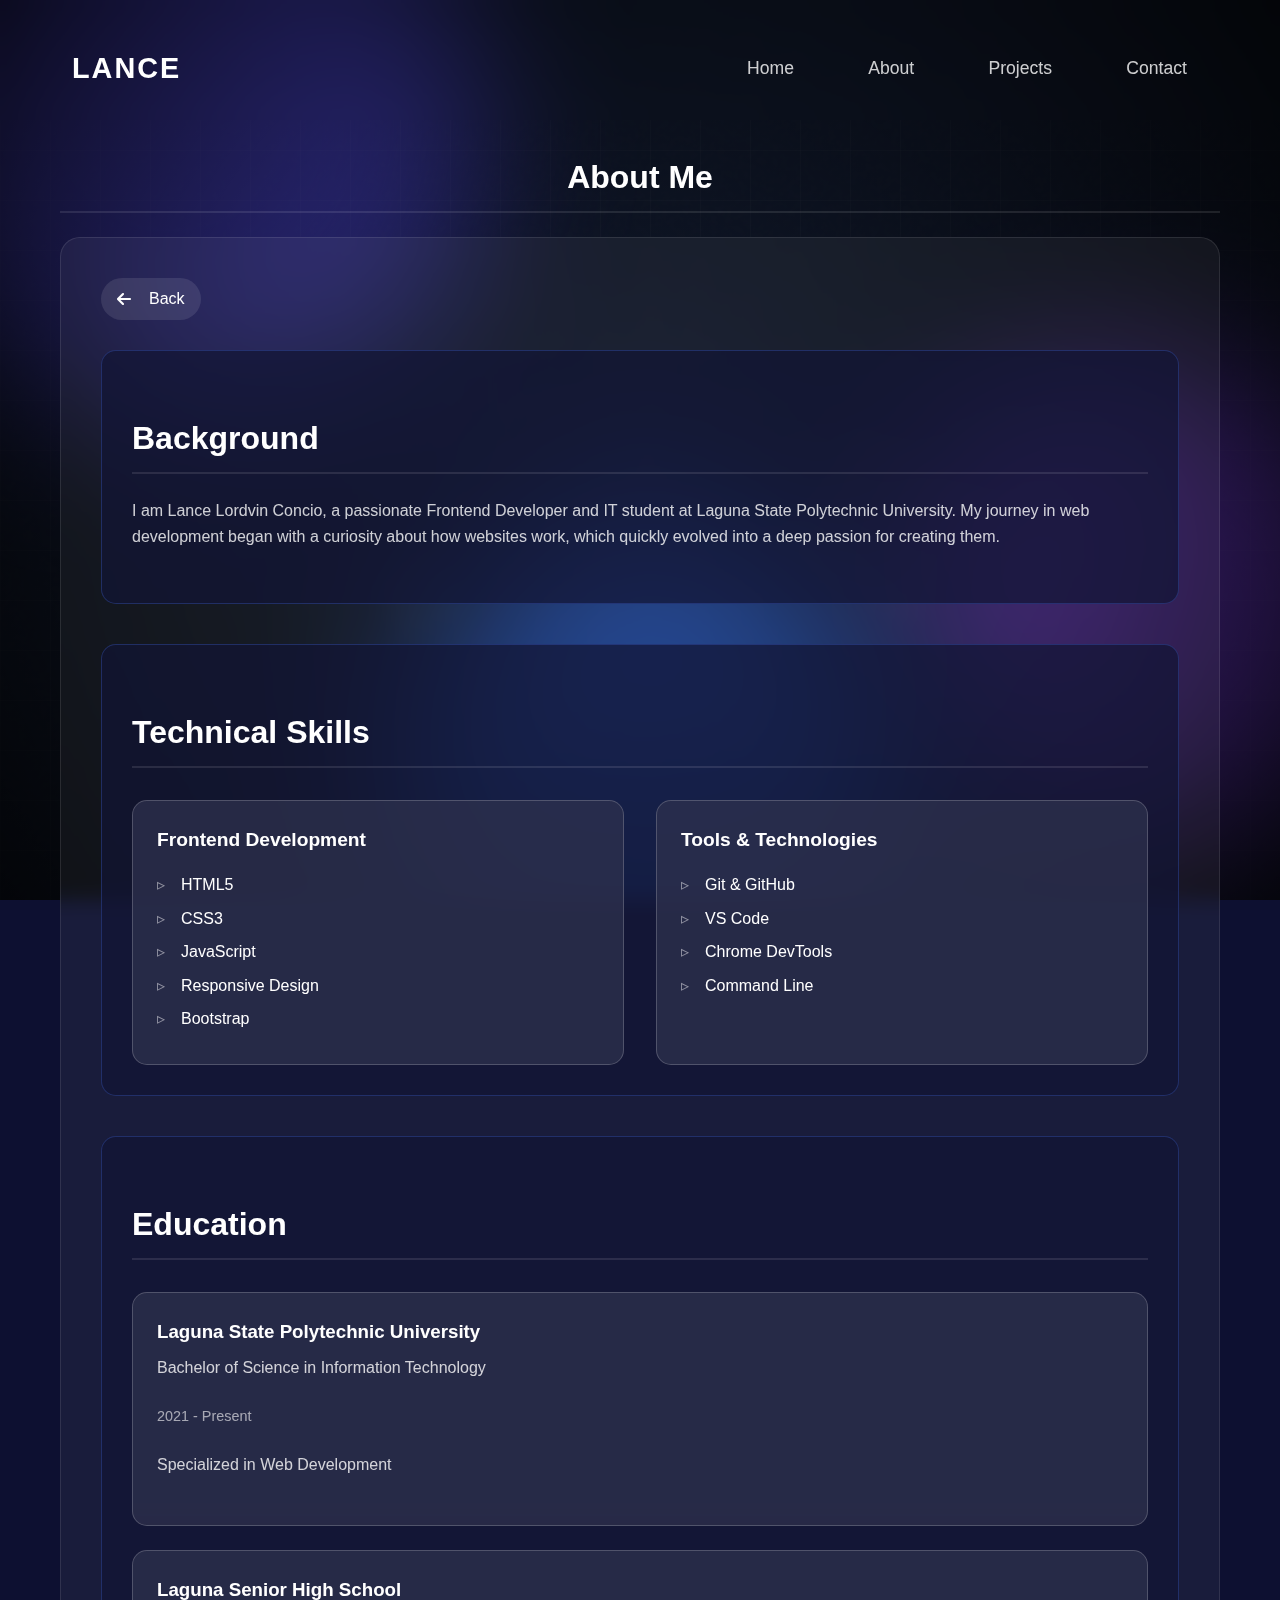
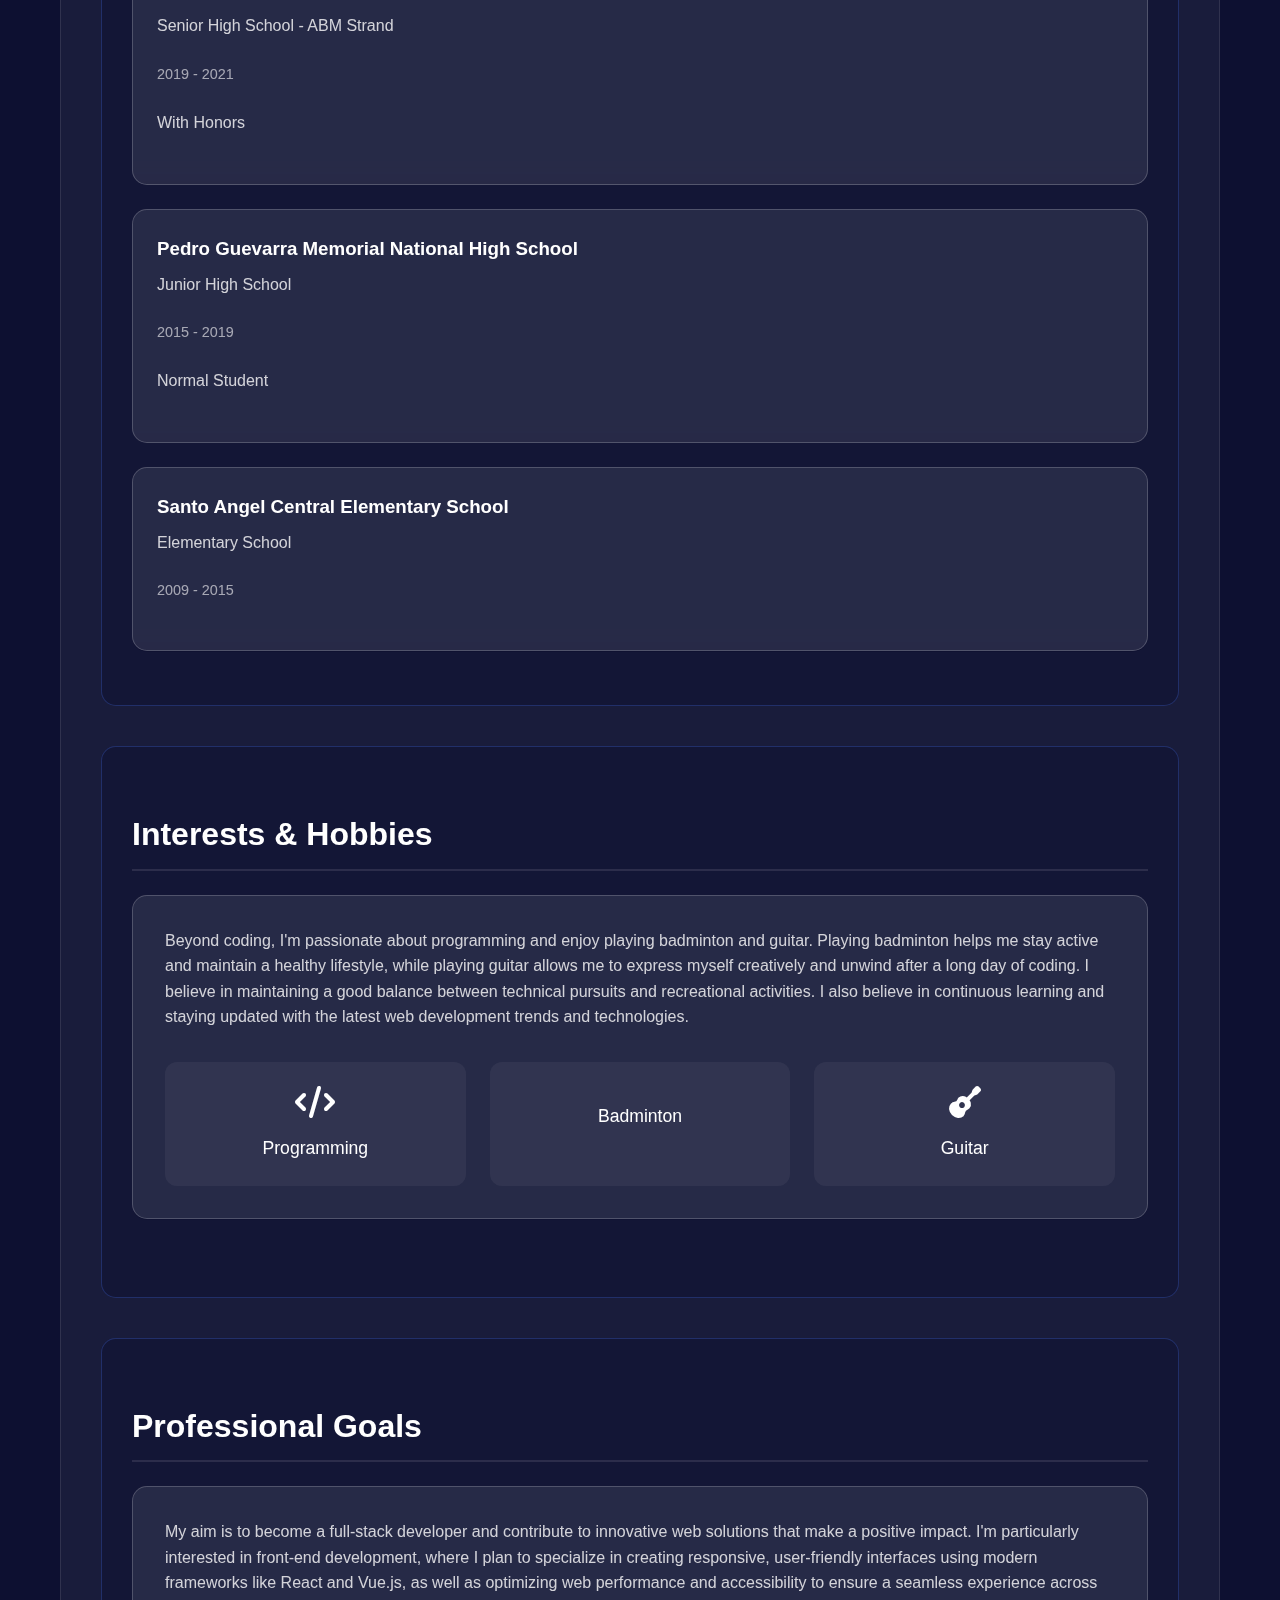
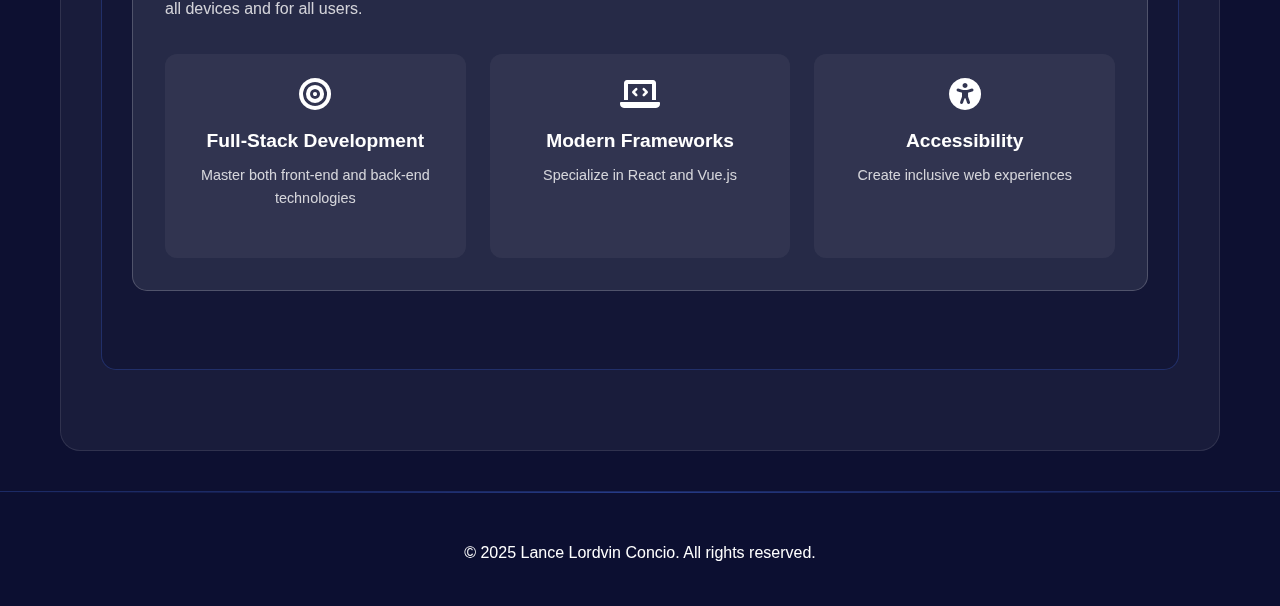
<file: about-details.html>
<!DOCTYPE html>
<html lang="en">
<head>
    <meta charset="UTF-8">
    <meta name="viewport" content="width=device-width, initial-scale=1.0">
    <title>About Me - Details</title>
    <link rel="stylesheet" href="style.css">
    <link rel="stylesheet" href="https://cdnjs.cloudflare.com/ajax/libs/font-awesome/6.0.0/css/all.min.css">
</head>
<body>
    <div class="background-animation">
        <div class="gradient-mesh">
            <div class="mesh mesh-1"></div>
            <div class="mesh mesh-2"></div>
            <div class="mesh mesh-3"></div>
        </div>
        <div class="accent"></div>
        <div class="accent"></div>
        <div class="accent"></div>
        <div class="grid-overlay"></div>
        <div class="noise"></div>
    </div>
    
    <header class="header">
        <nav>
            <div class="logo">LANCE</div>
            <ul class="nav-links">
                <li><a href="index.html">Home</a></li>
                <li><a href="index.html#about">About</a></li>
                <li><a href="index.html#projects">Projects</a></li>
                <li><a href="index.html#contact">Contact</a></li>
            </ul>
        </nav>
    </header>
    <section class="about-details">
        <h2 class="heading">About Me</h2>
        <div class="container">
            <a href="index.html#about" class="back-btn"><i class="fas fa-arrow-left"></i> Back</a>
            
            <div class="background-section">
                <h2>Background</h2>
                <p>I am Lance Lordvin Concio, a passionate Frontend Developer and IT student at Laguna State Polytechnic University. My journey in web development began with a curiosity about how websites work, which quickly evolved into a deep passion for creating them.</p>
            </div>

            <div class="technical-skills">
                <h2>Technical Skills</h2>
                <div class="skills-grid">
                    <div class="skill-box">
                        <h3>Frontend Development</h3>
                        <ul>
                            <li>HTML5</li>
                            <li>CSS3</li>
                            <li>JavaScript</li>
                            <li>Responsive Design</li>
                            <li>Bootstrap</li>
                        </ul>
                    </div>
                    <div class="skill-box">
                        <h3>Tools & Technologies</h3>
                        <ul>
                            <li>Git & GitHub</li>
                            <li>VS Code</li>
                            <li>Chrome DevTools</li>
                            <li>Command Line</li>
                        </ul>
                    </div>
                </div>
            </div>

            <div class="education">
                <h2>Education</h2>
                <div class="education-timeline">
                    <div class="edu-item">
                        <h3>Laguna State Polytechnic University</h3>
                        <p class="degree">Bachelor of Science in Information Technology</p>
                        <p class="year">2021 - Present</p>
                        <p class="specialization">Specialized in Web Development</p>
                    </div>

                    <div class="edu-item">
                        <h3>Laguna Senior High School</h3>
                        <p class="degree">Senior High School - ABM Strand</p>
                        <p class="year">2019 - 2021</p>
                        <p class="honors">With Honors</p>
                    </div>

                    <div class="edu-item">
                        <h3>Pedro Guevarra Memorial National High School</h3>
                        <p class="degree">Junior High School</p>
                        <p class="year">2015 - 2019</p>
                        <p class="status">Normal Student</p>
                    </div>

                    <div class="edu-item">
                        <h3>Santo Angel Central Elementary School</h3>
                        <p class="degree">Elementary School</p>
                        <p class="year">2009 - 2015</p>
                    </div>
                </div>
            </div>

            <div class="interests">
                <h2>Interests & Hobbies</h2>
                <div class="interests-content">
                    <p>Beyond coding, I'm passionate about programming and enjoy playing badminton and guitar. Playing badminton helps me stay active and maintain a healthy lifestyle, while playing guitar allows me to express myself creatively and unwind after a long day of coding. I believe in maintaining a good balance between technical pursuits and recreational activities. I also believe in continuous learning and staying updated with the latest web development trends and technologies.</p>
                    <div class="hobby-grid">
                        <div class="hobby-item">
                            <i class="fas fa-code"></i>
                            <span>Programming</span>
                        </div>
                        <div class="hobby-item">
                            <i class="fas fa-badminton"></i>
                            <span>Badminton</span>
                        </div>
                        <div class="hobby-item">
                            <i class="fas fa-guitar"></i>
                            <span>Guitar</span>
                        </div>
                    </div>
                </div>
            </div>

            <div class="professional-goals">
                <h2>Professional Goals</h2>
                <div class="goals-content">
                    <p>My aim is to become a full-stack developer and contribute to innovative web solutions that make a positive impact. I'm particularly interested in front-end development, where I plan to specialize in creating responsive, user-friendly interfaces using modern frameworks like React and Vue.js, as well as optimizing web performance and accessibility to ensure a seamless experience across all devices and for all users.</p>
                    <div class="goals-highlights">
                        <div class="goal-item">
                            <i class="fas fa-bullseye"></i>
                            <h4>Full-Stack Development</h4>
                            <p>Master both front-end and back-end technologies</p>
                        </div>
                        <div class="goal-item">
                            <i class="fas fa-laptop-code"></i>
                            <h4>Modern Frameworks</h4>
                            <p>Specialize in React and Vue.js</p>
                        </div>
                        <div class="goal-item">
                            <i class="fas fa-universal-access"></i>
                            <h4>Accessibility</h4>
                            <p>Create inclusive web experiences</p>
                        </div>
                    </div>
                </div>
            </div>
        </div>
    </section>
    <footer class="footer">
        <div class="footer-content">
            <p>&copy; 2025 Lance Lordvin Concio. All rights reserved.</p>
        </div>
    </footer>
</body>
</html>
</file>
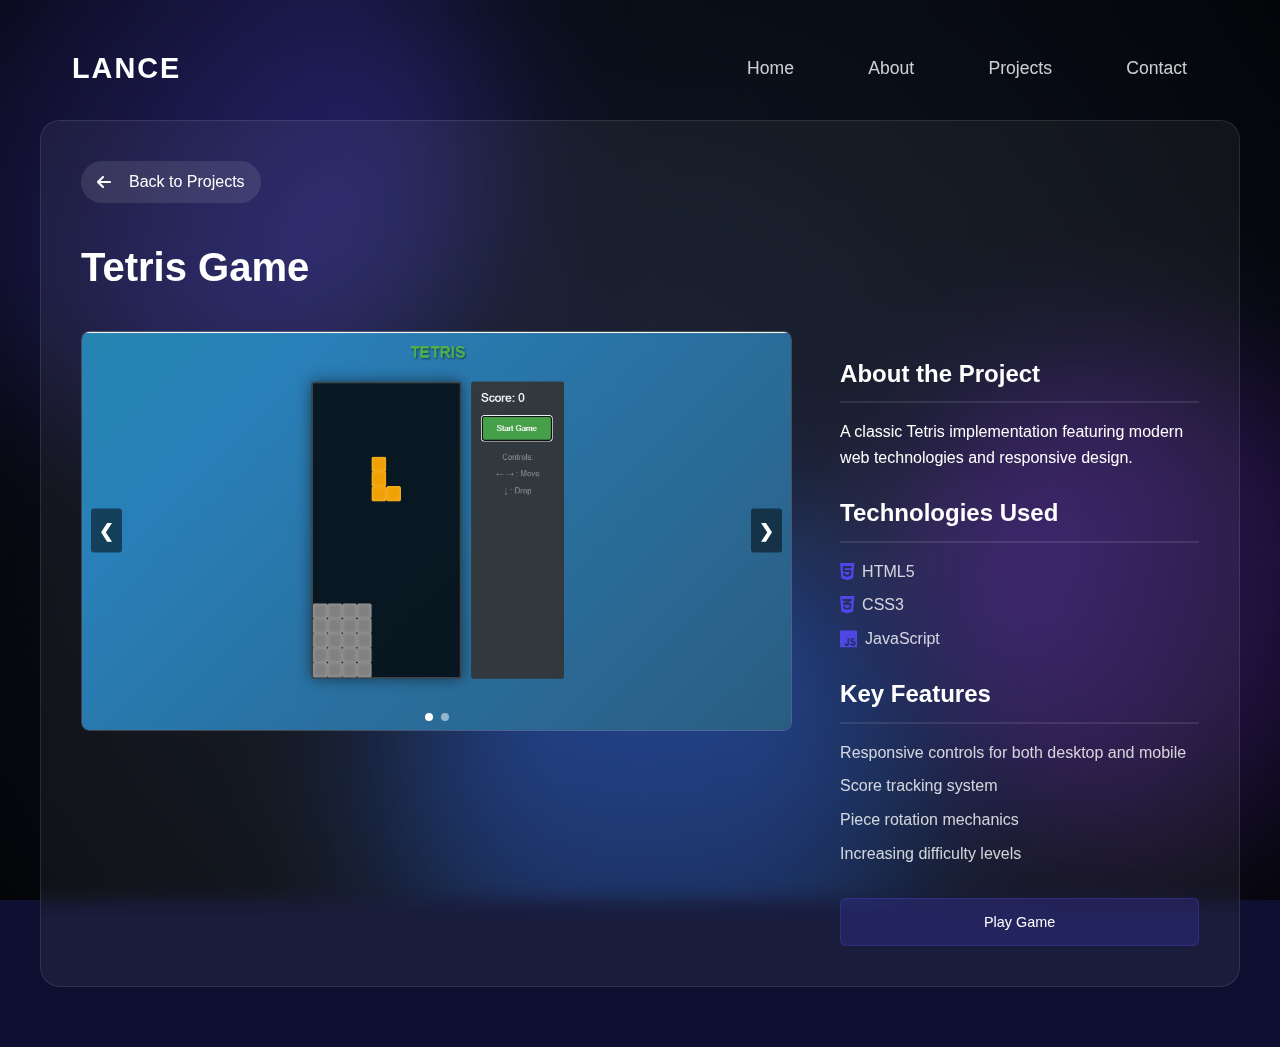
<file: project-details/tetris-details.html>
<!DOCTYPE html>
<html lang="en">
<head>
    <meta charset="UTF-8">
    <meta name="viewport" content="width=device-width, initial-scale=1.0">
    <title>Tetris Project Details</title>
    <link rel="stylesheet" href="../style.css">
    <link rel="stylesheet" href="project-details.css">
    <link rel="stylesheet" href="https://cdnjs.cloudflare.com/ajax/libs/font-awesome/6.0.0/css/all.min.css">
</head>
<body>
    <div class="background-animation">
        <div class="gradient-mesh">
            <div class="mesh mesh-1"></div>
            <div class="mesh mesh-2"></div>
            <div class="mesh mesh-3"></div>
        </div>
        <div class="accent"></div>
        <div class="accent"></div>
        <div class="accent"></div>
        <div class="grid-overlay"></div>
        <div class="noise"></div>
    </div>
    
    <header class="header">
        <nav>
            <div class="logo">LANCE</div>
            <ul class="nav-links">
                <li><a href="../index.html">Home</a></li>
                <li><a href="../index.html#about">About</a></li>
                <li><a href="../index.html#projects">Projects</a></li>
                <li><a href="../index.html#contact">Contact</a></li>
            </ul>
        </nav>
    </header>

    <main class="project-details">
        <div class="container">
            <a href="../index.html#projects" class="back-btn">
                <i class="fas fa-arrow-left"></i> Back to Projects
            </a>
            
            <h1>Tetris Game</h1>
            
            <div class="project-info">
                <div class="project-image">
                    <div class="slideshow-container">
                        <div class="slides fade">
                            <img src="../images/tetris.png" alt="Tetris Game Screenshot 1">
                        </div>
                        <div class="slides fade">
                            <img src="../images/tetris2.png" alt="Tetris Game Screenshot 2">
                        </div>
                        
                        <!-- Navigation arrows -->
                        <a class="prev">❮</a>
                        <a class="next">❯</a>
                        
                        <!-- Dots -->
                        <div class="dots-container">
                            <span class="dot"></span>
                            <span class="dot"></span>
                        </div>
                    </div>
                </div>
                
                <div class="project-description">
                    <h2>About the Project</h2>
                    <p>A classic Tetris implementation featuring modern web technologies and responsive design.</p>
                    
                    <h2>Technologies Used</h2>
                    <ul class="tech-stack">
                        <li><i class="fab fa-html5"></i> HTML5</li>
                        <li><i class="fab fa-css3-alt"></i> CSS3</li>
                        <li><i class="fab fa-js"></i> JavaScript</li>
                    </ul>
                    
                    <h2>Key Features</h2>
                    <ul class="features-list">
                        <li>Responsive controls for both desktop and mobile</li>
                        <li>Score tracking system</li>
                        <li>Piece rotation mechanics</li>
                        <li>Increasing difficulty levels</li>
                    </ul>
                    
                    <div class="project-links">
                        <a href="../tetris/tetris.html" class="project-btn">Play Game</a>
                        </a>
                    </div>
                </div>
            </div>
        </div>
    </main>
    <script src="project-details.js"></script>
</body>
</html>
</file>
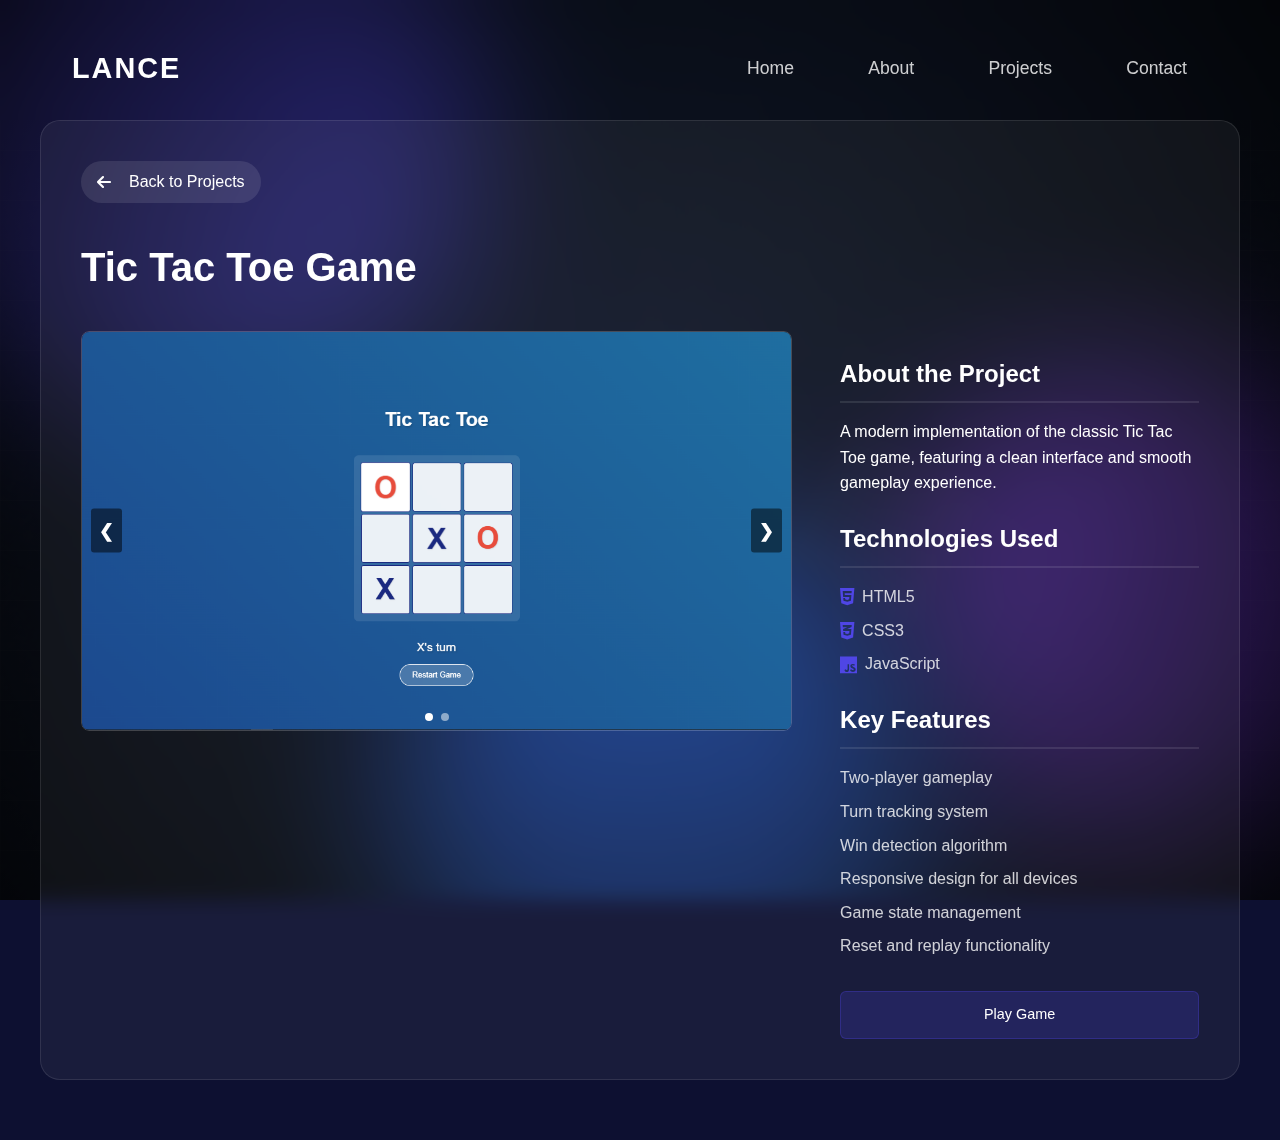
<file: project-details/tictactoe-details.html>
<!DOCTYPE html>
<html lang="en">
<head>
    <meta charset="UTF-8">
    <meta name="viewport" content="width=device-width, initial-scale=1.0">
    <title>Tic Tac Toe Project Details</title>
    <link rel="stylesheet" href="../style.css">
    <link rel="stylesheet" href="project-details.css">
    <link rel="stylesheet" href="https://cdnjs.cloudflare.com/ajax/libs/font-awesome/6.0.0/css/all.min.css">
</head>
<body>
    <div class="background-animation">
        <div class="gradient-mesh">
            <div class="mesh mesh-1"></div>
            <div class="mesh mesh-2"></div>
            <div class="mesh mesh-3"></div>
        </div>
        <div class="accent"></div>
        <div class="accent"></div>
        <div class="accent"></div>
        <div class="grid-overlay"></div>
        <div class="noise"></div>
    </div>
    
    <header class="header">
        <nav>
            <div class="logo">LANCE</div>
            <ul class="nav-links">
                <li><a href="../index.html">Home</a></li>
                <li><a href="../index.html#about">About</a></li>
                <li><a href="../index.html#projects">Projects</a></li>
                <li><a href="../index.html#contact">Contact</a></li>
            </ul>
        </nav>
    </header>

    <main class="project-details">
        <div class="container">
            <a href="../index.html#projects" class="back-btn">
                <i class="fas fa-arrow-left"></i> Back to Projects
            </a>
            
            <h1>Tic Tac Toe Game</h1>
            
            <div class="project-info">
                <div class="project-image">
                    <div class="slideshow-container">
                        <div class="slides fade">
                            <img src="../images/tictactoe.png" alt="Tic Tac Toe Game Screenshot 1">
                        </div>
                        <div class="slides fade">
                            <img src="../images/tictactoe2.png" alt="Tic Tac Toe Game Screenshot 2">
                        </div>
                        
                        <!-- Navigation arrows -->
                        <a class="prev">❮</a>
                        <a class="next">❯</a>
                        
                        <!-- Dots -->
                        <div class="dots-container">
                            <span class="dot"></span>
                            <span class="dot"></span>
                        </div>
                    </div>
                </div>
                
                <div class="project-description">
                    <h2>About the Project</h2>
                    <p>A modern implementation of the classic Tic Tac Toe game, featuring a clean interface and smooth gameplay experience.</p>
                    
                    <h2>Technologies Used</h2>
                    <ul class="tech-stack">
                        <li><i class="fab fa-html5"></i> HTML5</li>
                        <li><i class="fab fa-css3-alt"></i> CSS3</li>
                        <li><i class="fab fa-js"></i> JavaScript</li>
                    </ul>
                    
                    <h2>Key Features</h2>
                    <ul class="features-list">
                        <li>Two-player gameplay</li>
                        <li>Turn tracking system</li>
                        <li>Win detection algorithm</li>
                        <li>Responsive design for all devices</li>
                        <li>Game state management</li>
                        <li>Reset and replay functionality</li>
                    </ul>
                    
                    <div class="project-links">
                        <a href="../tictactoe/tictactoe.html" class="project-btn">Play Game</a>
                        </a>
                    </div>
                </div>
            </div>
        </div>
    </main>
    <script src="project-details.js"></script>
</body>
</html>
</file>
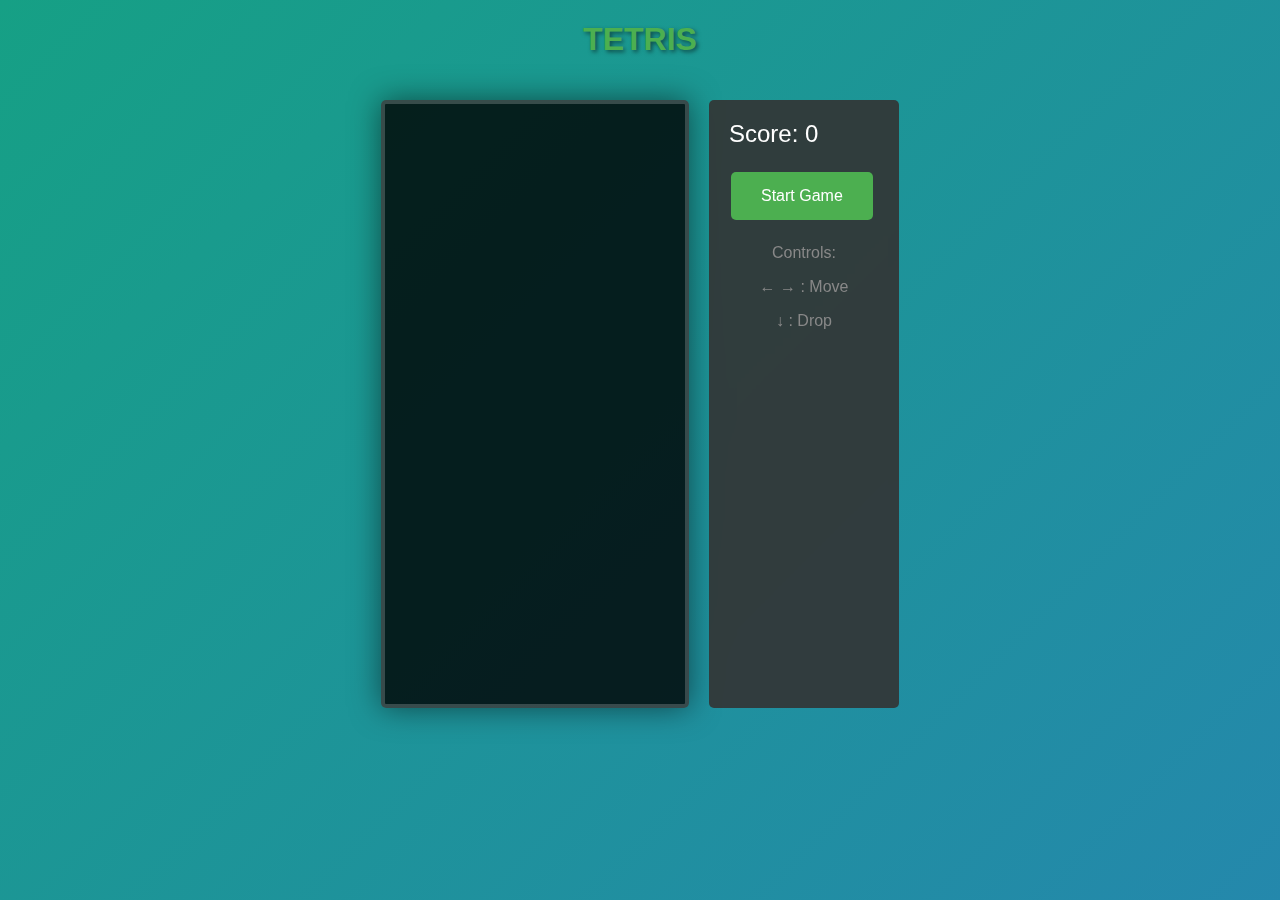
<file: tetris/tetris.html>
<!DOCTYPE html>
<html>
<head>
    <title>Tetris Game</title>
    <link rel="stylesheet" href="tetris.css">
</head>
<body>
    <h1>TETRIS</h1>
    <div class="game-container">
        <div id="game-board"></div>
        <div class="game-info">
            <div class="score-display">
                Score: <span id="score">0</span>
            </div>
            <button onclick="startGame()">Start Game</button>
            <div class="controls">
                <p>Controls:</p>
                <p>← → : Move</p>
                <p>↓ : Drop</p>
            </div>
        </div>
    </div>
    <script src="tetris.js"></script>
</body>
</html>
</file>
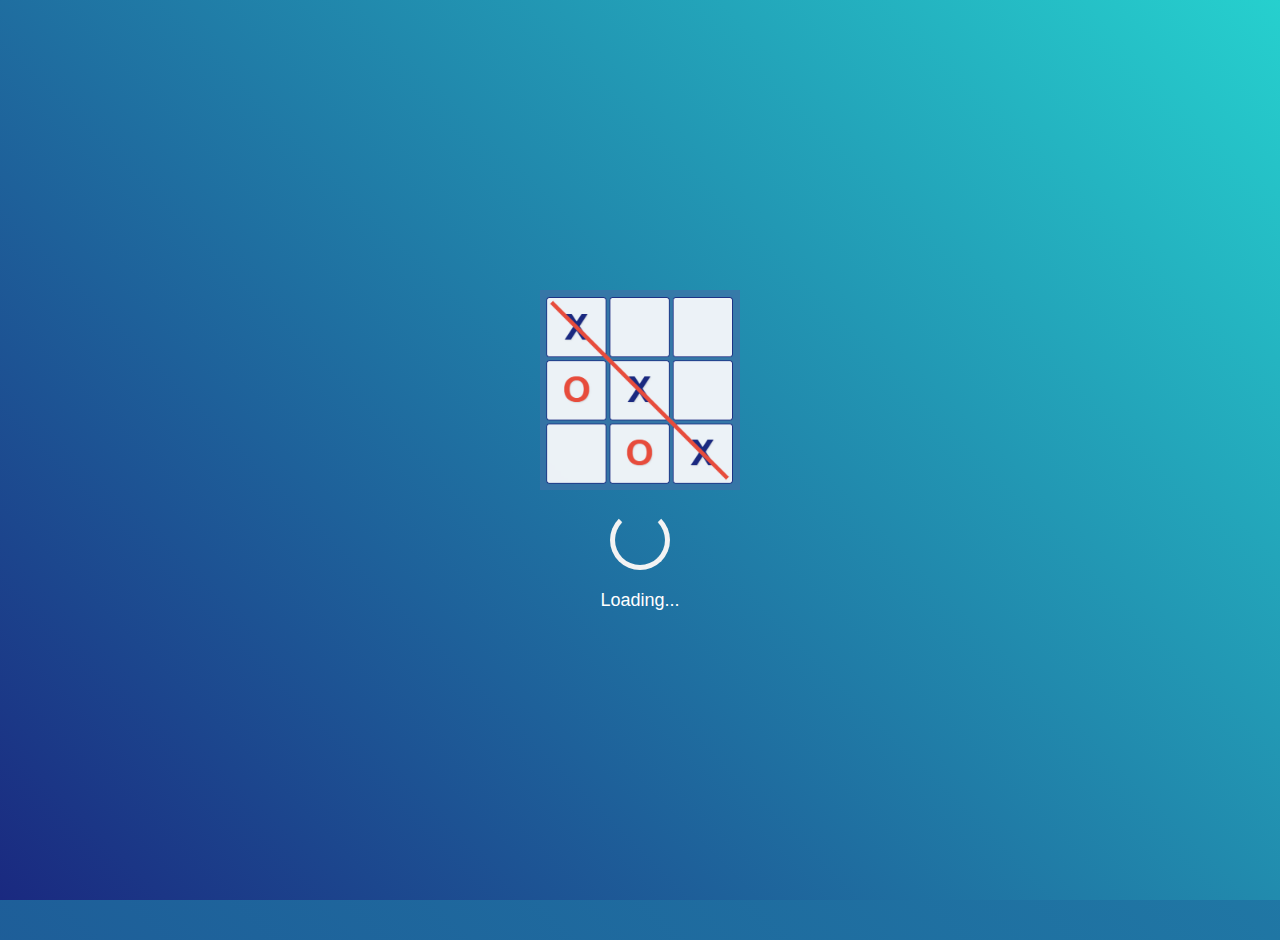
<file: tictactoe/tictactoe.html>
<!DOCTYPE html>
<html lang="en">
<head>
    <meta charset="UTF-8">
    <meta name="viewport" content="width=device-width, initial-scale=1.0">
    <title>Tic Tac Toe</title>
    <link rel="stylesheet" href="tictactoe.css">
</head>
<body>
    <div id="loader-wrapper">
        <img src="images/loadpic.png" alt="Tic Tac Toe" class="loader-image">
        <div class="loader"></div>
        <div class="loader-text">Loading...</div>
    </div>
    <div class="container">
        <h1>Tic Tac Toe</h1>
        <div class="game-modes">
            <button id="multiplayer-btn" class="mode-btn active">Multiplayer</button>
            <button id="computer-btn" class="mode-btn">vs Computer</button>
        </div>
        <div class="difficulty-modes" style="display: none;">
            <button id="easy-btn" class="difficulty-btn">Easy</button>
            <button id="medium-btn" class="difficulty-btn">Medium</button>
            <button id="hard-btn" class="difficulty-btn">Hard</button>
        </div>
        <div id="board" class="board">
            <div class="cell" data-cell></div>
            <div class="cell" data-cell></div>
            <div class="cell" data-cell></div>
            <div class="cell" data-cell></div>
            <div class="cell" data-cell></div>
            <div class="cell" data-cell></div>
            <div class="cell" data-cell></div>
            <div class="cell" data-cell></div>
            <div class="cell" data-cell></div>
        </div>
        <div class="status" id="status">X's turn</div>
        <button id="restart">Restart Game</button>
    </div>
    <script src="tictactoe.js"></script>
</body>
</html>
</file>
<file: style.css>
* {
    margin: 0;
    padding: 0;
    box-sizing: border-box;
    transition: font-size 0.3s ease;
}

body {
    font-family: 'Arial', sans-serif;
    line-height: 1.6;
    color: white;
    overflow-x: hidden;
    background: #0d1031;
    margin: 0;
    min-height: 100vh;
}

/* Background Animation */
.background-animation {
    position: fixed;
    top: 0;
    left: 0;
    width: 100%;
    height: 100%;
    z-index: -1;
    background: #0f172a;
    overflow: hidden;
}

.gradient-mesh {
    position: absolute;
    width: 100%;
    height: 100%;
    opacity: 0.7;
}

.mesh {
    position: absolute;
    border-radius: 50%;
    filter: blur(80px);
}

/* Primary mesh elements */
.mesh-1 {
    top: -20%;
    left: -10%;
    width: 600px;
    height: 600px;
    background: #4f46e5;
    animation: meshFloat 20s ease infinite;
}

.mesh-2 {
    top: 40%;
    right: -10%;
    width: 500px;
    height: 500px;
    background: #7c3aed;
    animation: meshFloat 25s ease infinite;
    animation-delay: -5s;
}

.mesh-3 {
    bottom: -20%;
    left: 30%;
    width: 550px;
    height: 550px;
    background: #2563eb;
    animation: meshFloat 22s ease infinite;
    animation-delay: -10s;
}

/* Accent elements */
.accent {
    position: absolute;
    background: rgba(255, 255, 255, 0.015);
    border-radius: 10px;
    animation: accentFloat 15s ease-in-out infinite;
}

.accent:nth-child(1) {
    width: 100px;
    height: 100px;
    top: 20%;
    left: 20%;
    transform: rotate(45deg);
}

.accent:nth-child(2) {
    width: 150px;
    height: 150px;
    top: 50%;
    right: 25%;
    transform: rotate(30deg);
    animation-delay: -5s;
}

.accent:nth-child(3) {
    width: 70px;
    height: 70px;
    bottom: 30%;
    left: 30%;
    transform: rotate(60deg);
    animation-delay: -7s;
}

/* Grid overlay */
.grid-overlay {
    position: absolute;
    width: 100%;
    height: 100%;
    background-image: linear-gradient(rgba(255, 255, 255, 0.02) 1px, transparent 1px),
                      linear-gradient(90deg, rgba(255, 255, 255, 0.02) 1px, transparent 1px);
    background-size: 50px 50px;
    animation: gridMove 15s linear infinite;
}

@keyframes meshFloat {
    0%, 100% {
        transform: translate(0, 0) rotate(0deg);
    }
    33% {
        transform: translate(50px, -50px) rotate(2deg);
    }
    66% {
        transform: translate(-50px, 50px) rotate(-2deg);
    }
}

@keyframes accentFloat {
    0%, 100% {
        transform: translateY(0) rotate(45deg);
    }
    50% {
        transform: translateY(-20px) rotate(60deg);
    }
}

@keyframes gridMove {
    0% {
        transform: translateY(0);
    }
    100% {
        transform: translateY(50px);
    }
}

/* Add subtle noise texture */
.noise {
    position: absolute;
    width: 100%;
    height: 100%;
    background-image: url('data:image/svg+xml,%3Csvg viewBox="0 0 200 200" xmlns="http://www.w3.org/2000/svg"%3E%3Cfilter id="noise"%3E%3CfeTurbulence type="fractalNoise" baseFrequency="0.65" numOctaves="3" stitchTiles="stitch"/%3E%3C/filter%3E%3Crect width="100%" height="100%" filter="url(%23noise)" opacity="0.05"/%3E%3C/svg%3E');
    opacity: 0.3;
}

.stars {
    position: absolute;
    width: 100%;
    height: 100%;
    background-image: 
        radial-gradient(2px 2px at 20px 30px, #fff, rgba(0,0,0,0)),
        radial-gradient(2px 2px at 40px 70px, #fff, rgba(0,0,0,0)),
        radial-gradient(2px 2px at 50px 160px, #fff, rgba(0,0,0,0)),
        radial-gradient(2px 2px at 90px 40px, #fff, rgba(0,0,0,0)),
        radial-gradient(2px 2px at 130px 80px, #fff, rgba(0,0,0,0));
    background-repeat: repeat;
    background-size: 200px 200px;
    animation: twinkle 4s ease-in-out infinite;
}

.stars::after {
    content: "";
    position: absolute;
    width: 100%;
    height: 100%;
    background-image: inherit;
    background-repeat: repeat;
    background-size: 200px 200px;
    transform: rotate(45deg);
}

@keyframes aurora {
    0% {
        transform: rotate(0deg) scale(1);
    }
    50% {
        transform: rotate(180deg) scale(1.5);
    }
    100% {
        transform: rotate(360deg) scale(1);
    }
}

@keyframes twinkle {
    0%, 100% {
        opacity: 0.7;
    }
    50% {
        opacity: 0.3;
    }
}

/* Add shooting stars */
.shooting-star {
    position: absolute;
    width: 100px;
    height: 2px;
    background: linear-gradient(90deg, white, transparent);
    animation: shooting 4s linear infinite;
}

.shooting-star:nth-child(1) {
    top: 20%;
    left: -100px;
    animation-delay: 0s;
}

.shooting-star:nth-child(2) {
    top: 40%;
    left: -100px;
    animation-delay: 2s;
}

.shooting-star:nth-child(3) {
    top: 60%;
    left: -100px;
    animation-delay: 4s;
}

@keyframes shooting {
    0% {
        transform: translateX(0) rotate(45deg);
    }
    100% {
        transform: translateX(2000px) rotate(45deg);
    }
}

/* Add scanline effect */
.scanlines {
    position: absolute;
    width: 100%;
    height: 100%;
    background: linear-gradient(
        to bottom,
        transparent 50%,
        rgba(0, 0, 0, 0.1) 51%
    );
    background-size: 100% 4px;
    animation: scanline 10s linear infinite;
}

@keyframes scanline {
    0% {
        background-position: 0 0;
    }
    100% {
        background-position: 0 100%;
    }
}

/* Generate multiple columns with different speeds and delays */
.matrix-column {
    position: absolute;
    top: -100%;
    width: 20px;
    height: 100%;
    color: #0f0;
    font-size: 1.2em;
    text-align: center;
    animation: matrixRain linear infinite;
}

@keyframes matrixRain {
    0% {
        top: -100%;
    }
    100% {
        top: 100%;
    }
}

/* Generate multiple columns with different speeds and delays */
.matrix-column:nth-child(1) { left: 5%; animation-duration: 15s; animation-delay: 0s; }
.matrix-column:nth-child(2) { left: 15%; animation-duration: 18s; animation-delay: 1s; }
.matrix-column:nth-child(3) { left: 25%; animation-duration: 16s; animation-delay: 2s; }
.matrix-column:nth-child(4) { left: 35%; animation-duration: 14s; animation-delay: 0.5s; }
.matrix-column:nth-child(5) { left: 45%; animation-duration: 17s; animation-delay: 1.5s; }
.matrix-column:nth-child(6) { left: 55%; animation-duration: 15s; animation-delay: 2.5s; }
.matrix-column:nth-child(7) { left: 65%; animation-duration: 19s; animation-delay: 0.2s; }
.matrix-column:nth-child(8) { left: 75%; animation-duration: 16s; animation-delay: 1.2s; }
.matrix-column:nth-child(9) { left: 85%; animation-duration: 15s; animation-delay: 2.2s; }
.matrix-column:nth-child(10) { left: 95%; animation-duration: 18s; animation-delay: 0.8s; }

/* Add glow effect */
.matrix-column {
    text-shadow: 0 0 8px #0f0;
}

/* Add overlay gradient for depth */
.background-animation::after {
    content: '';
    position: absolute;
    top: 0;
    left: 0;
    width: 100%;
    height: 100%;
    background: radial-gradient(circle at center, transparent 0%, rgba(0,0,0,0.8) 100%);
}

/* Header Styles with Enhanced Animations */
.header {
    position: fixed;
    top: 0;
    left: 0;
    right: 0;
    z-index: 1000;
    background: transparent;
    backdrop-filter: blur(10px);
    transition: all 0.3s ease;
    animation: float 6s ease-in-out infinite;
    padding: 1rem;
    padding-bottom: 0 ;
}

.header nav {
    max-width: 1200px;
    margin: 0 auto;
    padding: 1.5rem 2rem;
    display: flex;
    justify-content: space-between;
    align-items: center;
}

.logo {
    font-size: 1.8rem;
    font-weight: bold;
    color: #fff;
    letter-spacing: 2px;
    transition: all 0.3s ease;
}

.logo:hover {
    text-shadow: 0 0 15px rgba(65, 105, 225, 0.8);
    transform: scale(1.05);
}

.nav-links {
    display: flex;
    list-style: none;
    margin: 0;
    padding: 0;
}

.nav-links li {
    margin-left: 2rem;
}

.menu-toggle {
    display: none; /* Hide hamburger by default */
}

/* Mobile responsive styles */
@media screen and (max-width: 768px) {
    .nav-links {
        display: none; /* Hide navigation links on mobile */
        position: fixed; /* Changed from absolute to fixed */
        top: 70px; /* Adjust based on your header height */
        left: 0;
        right: 0;
        background: rgba(13, 16, 49, 0.95);
        backdrop-filter: blur(10px);
        flex-direction: column;
        padding: 1rem;
        z-index: 1000;
    }

    .nav-links.active {
        display: flex; /* Show when menu is toggled */
    }

    .nav-links li {
        margin: 0.8rem 0;
        width: 100%;
        text-align: center;
    }

    .menu-toggle {
        display: block; /* Show hamburger menu on mobile */
        cursor: pointer;
    }
}

.nav-links a {
    color: rgba(255, 255, 255, 0.8);
    text-decoration: none;
    font-size: 1.1rem;
    position: relative;
    padding: 0.8rem 1.2rem;
    transition: all 0.4s ease;
}

/* Enhanced hover effect */
.nav-links a::before {
    content: '';
    position: absolute;
    bottom: 0;
    left: 0;
    width: 100%;
    height: 2px;
    background: linear-gradient(90deg, 
        transparent, 
        rgba(65, 105, 225, 0.8), 
        rgba(65, 105, 225, 1), 
        rgba(65, 105, 225, 0.8), 
        transparent
    );
    transform: scaleX(0);
    transform-origin: right;
    transition: transform 0.4s ease;
}

.nav-links a:hover::before {
    transform: scaleX(1);
    transform-origin: left;
}

.nav-links a:hover {
    color: #fff;
    text-shadow: 0 0 10px rgba(65, 105, 225, 0.5),
                 0 0 20px rgba(65, 105, 225, 0.3);
    transform: translateY(-2px);
}

/* Active link state */
.nav-links a.active {
    color: #fff;
    text-shadow: 0 0 10px rgba(65, 105, 225, 0.5);
}

.nav-links a.active::before {
    transform: scaleX(1);
    background: linear-gradient(90deg, 
        transparent, 
        rgba(65, 105, 225, 1), 
        rgba(65, 105, 225, 1), 
        rgba(65, 105, 225, 1), 
        transparent
    );
}

/* Scroll animation */
.header.scrolled {
    padding: 0.5rem 0;
    background: rgba(13, 16, 49, 0.98);
    box-shadow: 0 2px 20px rgba(65, 105, 225, 0.2);
    animation: slideDown 0.5s ease forwards;
}

@keyframes slideDown {
    from {
        transform: translateY(-100%);
    }
    to {
        transform: translateY(0);
    }
}

/* Floating animation for the entire header */
.header {
    animation: float 6s ease-in-out infinite;
}

@keyframes float {
    0%, 100% {
        transform: translateY(0);
    }
    50% {
        transform: translateY(-5px);
    }
}

/* Responsive styles */
@media (max-width: 768px) {
    .nav-links {
        gap: 2.5rem;
    }
    
    .logo {
        font-size: 1rem;
    }
    
    .nav-links a {
        font-size: 1rem;
        padding: 0.6rem 0.8rem;
    }
}

/* Hero Section */
.hero {
    padding: 6rem 0 3rem; /* Increased top padding to account for navbar, reduced bottom padding */
    min-height: auto; /* Remove min-height constraint */
    display: flex;
    align-items: center;
    justify-content: center;
    position: relative;
    margin-bottom: 5vh; /* Use viewport height for consistent spacing */
}

.hero-container {
    max-width: 1400px;
    margin: 0 auto;
    width: 100%;
}

.hero-content {
    margin-top: 2rem; /* Added margin top to the content box */
    display: grid;
    grid-template-columns: auto 1fr 1fr;
    gap: 2rem;
    align-items: center;
    padding: 2rem;
    background: rgba(255, 255, 255, 0.1);
    backdrop-filter: blur(10px);
    -webkit-backdrop-filter: blur(10px);
    border: 1px solid rgba(255, 255, 255, 0.2);
    border-radius: 20px;
    flex-direction: column;
    padding: 2rem 1rem;
    margin: 0 auto;
    max-width: 1400px;
    width: 100%;
}

.social-links-vertical {
    display: flex;
    flex-direction: column;
    gap: 1.5rem;
}

.social-links-vertical a {
    color: white;
    font-size: 1.2rem;
    transition: transform 0.3s ease;
}

.social-links-vertical a:hover {
    transform: translateY(-3px);
}

.hero-text {
    padding-right: 2rem;
    width: 100%;
    text-align: left;
}

.hero-text h1 {
    font-size: 4rem;
    font-weight: 700;
    line-height: 1.1;
    margin-bottom: 2rem;
    color: white;
}

.dot {
    color: #FFA500;
}

.subtitle {
    margin-bottom: 2rem;
}

.label {
    font-size: 0.9rem;
    color: #FFA500;
    display: block;
    margin-bottom: 1rem;
}

.subtitle h2 {
    font-size: 1.8rem;
    font-weight: 500;
    line-height: 1.4;
    color: rgba(255, 255, 255, 0.9);
}

.description {
    color: rgba(255, 255, 255, 0.7);
    margin-bottom: 2rem;
    line-height: 1.6;
}

.my-story {
    display: inline-flex;
    align-items: center;
    gap: 0.5rem;
    color: #FFA500;
    text-decoration: none;
    font-weight: 500;
    transition: gap 0.3s ease;
    text-align: left;
}

.my-story:hover {
    gap: 1rem;
}

.hero-image {
    position: relative;
    width: 100%;
    max-width: 450px; /* Set a max-width for larger screens */
    margin: 0 auto;
    display: flex;
    justify-content: center;
    align-items: center;
}

.hero-image img {
    width: 100%;
    height: 100%;
    object-fit: cover;
    border-radius: 35px;
    position: relative;
    z-index: 3;
    aspect-ratio: 1/1; /* Maintain square aspect ratio */
}

/* Animated design elements */
.animated-frame {
    position: absolute;
    width: 450px;
    height: 450px;
    z-index: 1;
}

/* Animated lines */
.animated-line {
    position: absolute;
    border: 2px solid rgba(255, 255, 255, 0.2);
    border-radius: 35px;
}

.line-1 {
    width: 100%;
    height: 100%;
    animation: rotateLine 8s linear infinite;
}

.line-2 {
    width: 95%;
    height: 95%;
    top: 2.5%;
    left: 2.5%;
    animation: rotateLine 8s linear infinite reverse;
}

/* Corner decorations */
.corner-decoration {
    position: absolute;
    width: 50px;
    height: 50px;
    border: 2px solid rgba(255, 255, 255, 0.3);
}

.corner-tl { top: -10px; left: -10px; border-right: 0; border-bottom: 0; }
.corner-tr { top: -10px; right: -10px; border-left: 0; border-bottom: 0; }
.corner-bl { bottom: -10px; left: -10px; border-right: 0; border-top: 0; }
.corner-br { bottom: -10px; right: -10px; border-left: 0; border-top: 0; }

/* Pulsing circles */
.circle {
    position: absolute;
    border: 1px solid rgba(255, 255, 255, 0.2);
    border-radius: 50%;
    animation: pulse 2s ease-out infinite;
}

.circle-1 { width: 460px; height: 460px; }
.circle-2 { width: 480px; height: 480px; animation-delay: -0.5s; }
.circle-3 { width: 500px; height: 500px; animation-delay: -1s; }

@keyframes rotateLine {
    from { transform: rotate(0deg); }
    to { transform: rotate(360deg); }
}

@keyframes pulse {
    0% {
        transform: scale(0.95);
        opacity: 0.5;
    }
    50% {
        transform: scale(1);
        opacity: 0.3;
    }
    100% {
        transform: scale(1.05);
        opacity: 0;
    }
}

/* Add decorative elements around the image */
.hero-image::before {
    content: '';
    position: absolute;
    width: 420px;
    height: 420px;
    background: linear-gradient(45deg, #2563eb, #1e40af);
    border-radius: 35px;
    z-index: 1;
    animation: borderFloat 4s ease-in-out infinite;
}

.hero-image::after {
    content: '';
    position: absolute;
    width: 150px;
    height: 150px;
    background: rgba(255, 255, 255, 0.1);
    backdrop-filter: blur(5px);
    border: 1px solid rgba(255, 255, 255, 0.2);
    border-radius: 20px;
    right: 50px;
    bottom: 50px;
    z-index: 1;
    animation: squareFloat 5s ease-in-out infinite;
}

/* Add floating dots decoration */
.hero-image .dots {
    position: absolute;
    width: 150px;
    height: 150px;
    background-image: radial-gradient(circle, rgba(255,255,255,0.3) 2px, transparent 2px);
    background-size: 20px 20px;
    border-radius: 15px;
    top: 50px;
    left: 50px;
    z-index: 1;
    animation: dotsFloat 6s ease-in-out infinite;
}

@keyframes borderFloat {
    0%, 100% {
        transform: translate(0, 0) rotate(0deg);
    }
    50% {
        transform: translate(-10px, -10px) rotate(-2deg);
    }
}

@keyframes squareFloat {
    0%, 100% {
        transform: translate(0, 0) rotate(0deg);
    }
    50% {
        transform: translate(10px, -10px) rotate(5deg);
    }
}

@keyframes dotsFloat {
    0%, 100% {
        transform: translate(0, 0) rotate(0deg);
    }
    50% {
        transform: translate(10px, 10px) rotate(-5deg);
    }
}

/* Updated Mobile Responsive Styles */
@media screen and (max-width: 768px) {
    /* Navigation adjustments */
    .nav-links {
        display: none;
        position: fixed; /* Changed from absolute to fixed */
        top: 70px; /* Adjust based on your header height */
        left: 0;
        right: 0;
        background: rgba(13, 16, 49, 0.95);
        backdrop-filter: blur(10px);
        flex-direction: column;
        padding: 1rem;
        z-index: 1000;
    }

    .nav-links.active {
        display: flex;
    }

    .nav-links li {
        margin: 0.8rem 0;
        width: 100%;
        text-align: center;
    }

    /* Hero section adjustments */
    .hero-content {
        grid-template-columns: 1fr;
        gap: 2rem;
        padding: 1.5rem;
    }

    .hero-text {
        text-align: center;
        padding-right: 0;
    }

    .hero-text h1 {
        font-size: 2.5rem;
        margin-bottom: 1rem;
    }

    .social-links-vertical {
        flex-direction: row;
        justify-content: center;
        gap: 2rem;
        margin-bottom: 2rem;
    }

    /* Project section adjustments */
    .project-card {
        min-height: auto;
        margin-bottom: 1.5rem;
    }

    .project-buttons {
        flex-direction: column;
        gap: 0.8rem;
    }

    /* Contact section adjustments */
    .contact-cards {
        grid-template-columns: 1fr;
        gap: 1.5rem;
        padding: 1rem;
    }

    .contact-card {
        padding: 1.5rem;
    }
}

/* Additional small screen adjustments */
@media screen and (max-width: 480px) {
    .hero-text h1 {
        font-size: 2rem;
    }

    .subtitle h2 {
        font-size: 1.2rem;
    }

    .hero-image {
        max-width: 250px;
    }

    .project-card img {
        height: 200px;
    }
}

/* Update media queries for better responsiveness */
@media screen and (max-width: 1200px) {
    .hero-content {
        grid-template-columns: 1fr;
        gap: 2rem;
    }
    
    .hero-image {
        max-width: 400px;
        margin: 2rem auto;
    }
}

@media screen and (max-width: 768px) {
    .hero-content {
        text-align: center;
        padding: 1rem;
    }
    
    .hero-image {
        max-width: 300px;
        margin: 2rem auto;
    }
}

@media screen and (max-width: 480px) {
    .hero-image {
        max-width: 250px; /* Smaller size for very small screens */
    }
}

/* Consistent Section Styling */
.about, .projects, .contact {
    max-width: 1400px;
    margin: 0 auto;
    padding: 5rem 2rem;
    background: rgba(255, 255, 255, 0.1);
    backdrop-filter: blur(10px);
    border: 1px solid rgba(255, 255, 255, 0.2);
    border-radius: 20px;
    align-items: center;
    position: relative;
    margin-bottom: 8vh; /* Increased from 5vh to 8vh for bigger gap */
}

/* For mobile view */
@media screen and (max-width: 768px) {
    .about, .projects, .contact {
        margin-bottom: 25vh; /* Significantly increased from 15vh to 25vh */
        padding: 3rem 1.5rem;
    }

    /* Add top margin to Projects section specifically */
    .projects {
        margin-top: 25vh; /* Add top margin to increase gap from About section */
    }
}

/* Center section headings */
.projects h2, .contact h2, .about h2 {
    text-align: center;
    margin-bottom: 3rem;
    color: white;
    font-size: 2rem;
}

/* Center Projects Section Content */
.project-grid {
    display: grid;
    grid-template-columns: repeat(auto-fit, minmax(300px, 1fr));
    gap: 3rem; /* Increased gap between project cards */
    padding: 2rem;
    max-width: 1200px;  /* Add max-width for better content control */
    margin: 0 auto;     /* Center the grid */
    justify-content: center; /* Center the grid items */
}

/* Contact Section Styling */
.contact-cards {
    display: grid;
    grid-template-columns: repeat(3, 1fr);
    gap: 3rem; /* Increased gap between contact cards */
    margin: 4rem auto; /* Increased vertical margin */
    max-width: 1400px; /* Increased from 1200px to match projects section */
    padding: 2rem;
    justify-content: center; /* Center the grid */
    align-items: stretch; /* Changed from center to stretch to ensure equal heights */
    margin-bottom: 4rem; /* Add consistent gap after hero section */
}

.contact-card {
    background: rgba(0, 0, 139, 0.2);
    border: 1px solid rgba(0, 0, 255, 0.3);
    border-radius: 15px;
    padding: 2rem;
    text-align: center;
    backdrop-filter: blur(10px);
    transition: transform 0.3s ease;
    box-shadow: 0 4px 15px rgba(0, 0, 0, 0.2);
    display: flex;
    flex-direction: column;
    justify-content: center;
    align-items: center;
    width: 100%;
    height: 100%; /* Added to ensure full height */
    margin: 0;
}

/* Container for the entire contact section */
.contact {
    display: flex;
    flex-direction: column;
    align-items: center;
    width: 100%;
    max-width: 1400px; /* Increased from 1200px to match projects section */
    margin: 8rem auto; /* Increased top and bottom margin from 0 to 8rem */
    padding: 2rem;
    background: rgba(255, 255, 255, 0.1);
    backdrop-filter: blur(10px);
    border-radius: 20px;
    border: 1px solid rgba(255, 255, 255, 0.2);
}

/* Responsive Adjustments */
@media (max-width: 768px) {
    .contact-cards {
        grid-template-columns: 1fr;
        gap: 1.5rem;
        width: 100%;
        padding: 0;
    }
    
    .contact-card {
        max-width: 100%;
        margin: 0 auto;
    }
}

/* Responsive adjustments */
@media (max-width: 768px) {
    .about, .projects, .contact {
        margin: 1rem;
        padding: 1rem;
    }
    
    .about-content, .project-grid, .contact-cards {
        padding: 1rem;
    }
}

.skill-bars {
    margin-top: 2rem;
}

.skill {
    margin-bottom: 1.5rem;
}

.progress-bar {
    width: 100%;
    height: 10px;
    background: rgba(255, 255, 255, 0.1);
    backdrop-filter: blur(5px);
    -webkit-backdrop-filter: blur(5px);
    border-radius: 5px;
    overflow: hidden;
}

.progress {
    height: 100%;
    background: rgba(29, 5, 252, 0.3);
    animation: fillBar 2s ease forwards;
}

/* Projects Section */
.projects {
    padding: 5rem 1rem;
    background: rgba(255, 255, 255, 0.1);
    backdrop-filter: blur(10px);
    -webkit-backdrop-filter: blur(10px);
    border: 1px solid rgba(255, 255, 255, 0.2);
    border-radius: 15px;
    margin: 2rem auto 8rem; /* Increased bottom margin from 2rem to 8rem */
    max-width: 1400px; /* Control maximum width */
    text-align: center; /* Center the heading */
}

.projects h2 {
    text-align: center;
    margin-bottom: 3rem;
    color: white;
}

.project-grid {
    display: grid;
    grid-template-columns: repeat(auto-fit, minmax(300px, 1fr));
    gap: 2rem;
    max-width: 1200px;
    margin: 0 auto;
    justify-content: center; /* Center the grid items */
}

.project-card {
    background: rgba(255, 255, 255, 0.05);
    border: 1px solid rgba(255, 255, 255, 0.1);
    border-radius: 12px;
    padding: 1.5rem;
    transition: transform 0.3s ease;
    overflow: hidden;
    /* Add these properties to make content box bigger */
    min-height: 450px; /* Increased from default */
    display: flex;
    flex-direction: column;
    justify-content: space-between;
    margin: 0 auto; /* Center individual cards */
    max-width: 500px; /* Control maximum width of cards */
}

.project-card:hover {
    transform: translateY(-5px);
}

.project-card img {
    width: 100%;
    height: 250px; /* Increased height for images */
    object-fit: cover;
    border-radius: 8px;
    margin-bottom: 1rem;
}

.project-card h3 {
    color: #fff;
    margin-bottom: 1rem;
    font-size: 1.2rem;
}

.project-card p {
    color: rgba(255, 255, 255, 0.8);
    font-size: 0.9rem;
    margin-bottom: 1.5rem;
    /* Add this to ensure text doesn't overflow */
    flex-grow: 1;
}

.project-links {
    display: flex;
    gap: 1rem;
}

.project-btn {
    display: inline-block;
    padding: 0.5rem 1rem;
    background: #4f46e5;
    color: white;
    text-decoration: none;
    border-radius: 6px;
    font-size: 0.9rem;
    transition: background 0.3s ease;
}

.project-btn:hover {
    background: #4338ca;
}

/* Contact Section */
.contact {
    padding: 5rem 1rem;
    background: rgba(255, 255, 255, 0.1);
    backdrop-filter: blur(10px);
    -webkit-backdrop-filter: blur(10px);
    border: 1px solid rgba(255, 255, 255, 0.2);
    border-radius: 15px;
    margin: 2rem;
}

.contact h2 {
    text-align: center;
    margin-bottom: 3rem;
    color: white;
}

.contact-content {
    max-width: 600px;
    margin: 0 auto;
}

.contact-form {
    display: flex;
    flex-direction: column;
    gap: 1rem;
}

.contact-form input,
.contact-form textarea {
    padding: 1rem;
    border: 1px solid #ddd;
    border-radius: 5px;
    background: rgba(255, 255, 255, 0.1);
    backdrop-filter: blur(5px);
    -webkit-backdrop-filter: blur(5px);
    border: 1px solid rgba(255, 255, 255, 0.2);
    color: white;
}

.contact-form input::placeholder,
.contact-form textarea::placeholder {
    color: rgba(255, 255, 255, 0.7);
}

.contact-form button {
    padding: 1rem;
    background: #4ecdc4;
    color: white;
    border: none;
    border-radius: 5px;
    cursor: pointer;
    transition: background 0.3s ease;
}

.contact-form button:hover {
    background: #3dbdb4;
}

.social-links {
    display: flex;
    justify-content: center;
    gap: 2rem;
    margin-top: 2rem;
}

.social-links a {
    color: white;
    font-size: 1.5rem;
    transition: color 0.3s ease;
}

.social-links a:hover {
    color: rgba(255, 255, 255, 0.7);
}

/* Animations */
@keyframes fadeIn {
    from { opacity: 0; }
    to { opacity: 1; }
}

@keyframes typing {
    from { width: 0; }
    to { width: 100%; }
}

@keyframes fillBar {
    from { width: 0; }
}

.slide-in {
    opacity: 0;
    transform: translateY(50px);
    animation: slideIn 1s ease forwards;
}

@keyframes slideIn {
    to {
        opacity: 1;
        transform: translateY(0);
    }
}

/* Responsive Design */
@media (max-width: 768px) {
    .nav-links {
        display: none;
    }
    
    .hero h1 {
        font-size: 2rem;
    }
    
    .typing-text {
        font-size: 1.2rem;
    }
} 

/* Add floating animation */
@keyframes floating {
    0% {
        transform: translateY(0px);
    }
    50% {
        transform: translateY(-20px);
    }
    100% {
        transform: translateY(0px);
    }
}

/* Add glass reflection effect */
.hero-content::before,
.project-card::before {
    content: '';
    position: absolute;
    top: 0;
    left: 0;
    width: 100%;
    height: 100%;
    background: linear-gradient(
        135deg,
        rgba(255, 255, 255, 0.1) 0%,
        rgba(255, 255, 255, 0.05) 50%,
        transparent 100%
    );
    pointer-events: none;
} 

/* Add margin between sections */
section {
    margin: 2rem;
    border-radius: 15px;
}

/* Updated Footer Styles */
.footer {
    background: rgba(13, 16, 49, 0.95);
    backdrop-filter: blur(10px);
    border-top: 1px solid rgba(65, 105, 225, 0.3);
    padding: 3rem 0 1.5rem;
    position: relative;
    overflow: hidden;
    text-align: center;
}

/* Add subtle glow effect */
.footer::before {
    content: '';
    position: absolute;
    top: 0;
    left: 50%;
    transform: translateX(-50%);
    width: 100%;
    height: 1px;
    background: linear-gradient(
        90deg,
        transparent,
        rgba(65, 105, 225, 0.5),
        transparent
    );
}

.footer-content {
    max-width: 1200px;
    margin: 0 auto;
    padding: 0 2rem;
    position: relative;
    z-index: 1;
}

.footer-nav {
    display: flex;
    justify-content: center;
    gap: 6rem;
    margin-bottom: 2rem;
}

.primary-links,
.secondary-links {
    list-style: none;
    padding: 0;
    margin: 0;
    display: flex;
    flex-direction: column;
    gap: 1.2rem;
}

.footer a {
    color: rgba(255, 255, 255, 0.8);
    text-decoration: none;
    font-size: 0.95rem;
    transition: all 0.3s ease;
    position: relative;
    padding: 0.3rem 0;
}

/* Add hover effect for links */
.footer a::before {
    content: '';
    position: absolute;
    bottom: 0;
    left: 0;
    width: 0;
    height: 1px;
    background: linear-gradient(
        90deg,
        transparent,
        rgba(65, 105, 225, 0.8),
        transparent
    );
    transition: width 0.3s ease;
}

.footer a:hover {
    color: #fff;
    text-shadow: 0 0 8px rgba(65, 105, 225, 0.5);
}

.footer a:hover::before {
    width: 100%;
}

.footer-bottom {
    margin-top: 2rem;
    padding-top: 1.5rem;
    border-top: 1px solid rgba(65, 105, 225, 0.2);
    text-align: center;
}

.footer-bottom p {
    color: rgba(255, 255, 255, 0.6);
    font-size: 0.9rem;
    margin: 0;
    transition: color 0.3s ease;
}

.footer-bottom p:hover {
    color: rgba(255, 255, 255, 0.9);
}

/* Add subtle floating animation to links */
.footer li {
    transition: transform 0.3s ease;
}

.footer li:hover {
    transform: translateY(-2px);
}

/* Responsive adjustments */
@media (max-width: 768px) {
    .footer-nav {
        flex-direction: column;
        gap: 2rem;
    }

    .primary-links,
    .secondary-links {
        align-items: center;
    }
}

/* Add these new styles */
.see-more-btn {
    background: rgba(255, 255, 255, 0.1);
    border: 1px solid rgba(255, 255, 255, 0.2);
    color: white;
    padding: 10px 20px;
    border-radius: 25px;
    cursor: pointer;
    display: flex;
    align-items: center;
    gap: 10px;
    margin: 2rem auto;
    transition: all 0.3s ease;
    backdrop-filter: blur(10px);
}

.see-more-btn:hover {
    background: rgba(255, 255, 255, 0.2);
    transform: translateY(-2px);
}

.see-more-btn i {
    transition: transform 0.3s ease;
}

.see-more-btn.active i {
    transform: rotate(180deg);
}

.additional-info {
    opacity: 0;
    height: 0;
    overflow: hidden;
    transition: all 0.5s ease;
}

.additional-info.show {
    opacity: 1;
    height: auto;
    margin-top: 2rem;
}

.timeline {
    border-left: 2px solid rgba(255, 255, 255, 0.2);
    padding-left: 20px;
    margin: 20px 0;
}

.timeline-item {
    margin-bottom: 20px;
    position: relative;
}

.timeline-item::before {
    content: '';
    width: 12px;
    height: 12px;
    background: rgba(255, 255, 255, 0.2);
    border-radius: 50%;
    position: absolute;
    left: -27px;
    top: 5px;
}

.achievements-list {
    list-style: none;
    padding: 0;
}

.achievements-list li {
    margin: 10px 0;
    padding-left: 20px;
    position: relative;
}

.achievements-list li::before {
    content: '•';
    color: rgba(255, 255, 255, 0.5);
    position: absolute;
    left: 0;
}

.hidden {
    display: none;
} 

/* Styles for the about-details page */
.about-details {
    padding: 6rem 2rem 2rem;
    min-height: 100vh;
    width: 100%;
    max-width: 1200px;
    margin: 0 auto;
    color: #fff;
}

.about-details .container {
    max-width: 800px;
    margin: 0 auto;
    background: rgba(255, 255, 255, 0.1);
    backdrop-filter: blur(10px);
    border-radius: 20px;
    padding: 2rem;
    border: 1px solid rgba(255, 255, 255, 0.2);
}

.back-btn {
    display: inline-flex;
    align-items: center;
    gap: 0.5rem;
    color: white;
    text-decoration: none;
    padding: 0.5rem 1rem;
    border-radius: 25px;
    background: rgba(255, 255, 255, 0.1);
    margin-bottom: 2rem;
    transition: all 0.3s ease;
}

.back-btn:hover {
    background: rgba(255, 255, 255, 0.2);
    transform: translateX(-5px);
}

.about-details h2 {
    color: white;
    margin-bottom: 1.5rem;
    font-size: 2rem;
}

/* Update the see-more-btn in main page to match new style */
.see-more-btn {
    display: inline-flex;
    align-items: center;
    gap: 0.5rem;
    color: white;
    text-decoration: none;
    padding: 10px 20px;
    border-radius: 25px;
    background: rgba(255, 255, 255, 0.1);
    margin-top: 2rem;
    transition: all 0.3s ease;
}

.see-more-btn:hover {
    background: rgba(255, 255, 255, 0.2);
    transform: translateX(5px);
} 

/* Additional styles for the detailed content */
.skills-grid {
    display: grid;
    grid-template-columns: repeat(auto-fit, minmax(250px, 1fr));
    gap: 2rem;
    margin-top: 2rem;
}

.skill-box {
    background: rgba(255, 255, 255, 0.1);
    backdrop-filter: blur(10px);
    border-radius: 15px;
    padding: 1.5rem;
    border: 1px solid rgba(255, 255, 255, 0.2);
}

.skill-box h3 {
    color: white;
    margin-bottom: 1rem;
    font-size: 1.2rem;
}

.skill-box ul {
    list-style: none;
    padding: 0;
}

.skill-box ul li {
    color: white;
    margin: 0.5rem 0;
    padding-left: 1.5rem;
    position: relative;
}

.skill-box ul li::before {
    content: '▹';
    position: absolute;
    left: 0;
    color: rgba(255, 255, 255, 0.5);
}

.education-timeline {
    margin-top: 2rem;
}

.edu-item {
    background: rgba(255, 255, 255, 0.1);
    backdrop-filter: blur(10px);
    border-radius: 15px;
    padding: 1.5rem;
    margin-bottom: 1.5rem;
    border: 1px solid rgba(255, 255, 255, 0.2);
    transition: transform 0.3s ease;
}

.edu-item:hover {
    transform: translateX(10px);
}

.edu-item h3 {
    color: white;
    margin-bottom: 0.5rem;
}

.edu-item p {
    color: rgba(255, 255, 255, 0.8);
    margin: 0.3rem 0;
}

.edu-item .year {
    color: rgba(255, 255, 255, 0.6);
    font-size: 0.9rem;
}

.background-section {
    margin-bottom: 3rem;
}

.background-section p {
    color: white;
    line-height: 1.6;
}

h2 {
    color: white;
    margin: 2rem 0 1rem;
    padding-bottom: 0.5rem;
    border-bottom: 2px solid rgba(255, 255, 255, 0.1);
}

/* Styles for Interests & Hobbies */
.interests-content, .goals-content {
    background: rgba(255, 255, 255, 0.1);
    backdrop-filter: blur(10px);
    border-radius: 15px;
    padding: 2rem;
    margin-bottom: 3rem;
    border: 1px solid rgba(255, 255, 255, 0.2);
}

.hobby-grid {
    display: grid;
    grid-template-columns: repeat(auto-fit, minmax(150px, 1fr));
    gap: 1.5rem;
    margin-top: 2rem;
}

.hobby-item {
    display: flex;
    flex-direction: column;
    align-items: center;
    gap: 1rem;
    padding: 1.5rem;
    background: rgba(255, 255, 255, 0.05);
    border-radius: 12px;
    transition: transform 0.3s ease;
}

.hobby-item:hover {
    transform: translateY(-5px);
}

.hobby-item i {
    font-size: 2rem;
    color: white;
}

.hobby-item span {
    color: white;
    font-size: 1.1rem;
}

/* Styles for Professional Goals */
.goals-highlights {
    display: grid;
    grid-template-columns: repeat(auto-fit, minmax(250px, 1fr));
    gap: 1.5rem;
    margin-top: 2rem;
}

.goal-item {
    background: rgba(255, 255, 255, 0.05);
    padding: 1.5rem;
    border-radius: 12px;
    text-align: center;
    transition: transform 0.3s ease;
}

.goal-item:hover {
    transform: translateY(-5px);
}

.goal-item i {
    font-size: 2rem;
    color: white;
    margin-bottom: 1rem;
}

.goal-item h4 {
    color: white;
    margin-bottom: 0.5rem;
    font-size: 1.2rem;
}

.goal-item p {
    color: rgba(255, 255, 255, 0.8);
    font-size: 0.9rem;
}

.interests-content p, .goals-content p {
    color: white;
    line-height: 1.6;
    margin-bottom: 1.5rem;
}

/* Responsive adjustments */
@media (max-width: 768px) {
    .hobby-grid, .goals-highlights {
        grid-template-columns: repeat(auto-fit, minmax(200px, 1fr));
    }
}

/* Contact Section Styling */
.contact-cards {
    display: grid;
    grid-template-columns: repeat(3, 1fr);
    gap: 3rem; /* Increased gap between contact cards */
    margin: 4rem auto; /* Increased vertical margin */
    max-width: 1400px; /* Increased from 1200px to match projects section */
    padding: 2rem;
    justify-content: center;
    align-items: stretch; /* Changed from center to stretch to ensure equal heights */
}

.contact-card {
    background: rgba(0, 0, 139, 0.2);
    border: 1px solid rgba(0, 0, 255, 0.3);
    border-radius: 15px;
    padding: 2rem;
    text-align: center;
    backdrop-filter: blur(10px);
    transition: transform 0.3s ease;
    box-shadow: 0 4px 15px rgba(0, 0, 0, 0.2);
    display: flex;
    flex-direction: column;
    justify-content: center;
    align-items: center;
    width: 100%;
    height: 100%; /* Added to ensure full height */
    margin: 0;
}

.card-icon {
    width: 60px;
    height: 60px;
    background: rgba(0, 0, 255, 0.2);
    border-radius: 50%;
    display: flex;
    align-items: center;
    justify-content: center;
    margin: 0 auto 1.5rem;
}

.card-icon i {
    font-size: 1.5rem;
    color: #fff;
}

.contact-card h3 {
    color: #fff;
    margin-bottom: 1rem;
    font-size: 1.2rem;
}

.contact-card p {
    color: rgba(255, 255, 255, 0.8);
    margin-bottom: 1rem;
}

/* Container for the entire contact section */
.contact {
    display: flex;
    flex-direction: column;
    align-items: center;
    width: 100%;
    max-width: 1400px; /* Increased from 1200px to match projects section */
    margin: 8rem auto; /* Increased top and bottom margin from 0 to 8rem */
    padding: 2rem;
    background: rgba(255, 255, 255, 0.1);
    backdrop-filter: blur(10px);
    border-radius: 20px;
    border: 1px solid rgba(255, 255, 255, 0.2);
}

/* Responsive Adjustments */
@media (max-width: 768px) {
    .contact-cards {
        grid-template-columns: 1fr;
        gap: 1.5rem;
        width: 100%;
        padding: 0;
    }
    
    .contact-card {
        max-width: 100%;
        margin: 0 auto;
    }
}

/* Update location card styles */
.location-card {
    cursor: pointer;
    position: relative;
    overflow: hidden;
}

.location-card::after {
    content: '';
    position: absolute;
    top: 0;
    left: 0;
    right: 0;
    bottom: 0;
    background: rgba(255, 255, 255, 0.1);
    opacity: 0;
    transition: opacity 0.3s ease;
}

.location-card:hover::after {
    opacity: 1;
}

.directions-btn {
    position: relative;
    z-index: 2;
    background: rgba(255, 255, 255, 0.2);
    padding: 0.8rem 1.5rem;
    border: 1px solid rgba(255, 255, 255, 0.3);
    border-radius: 6px;
    color: white;
    text-decoration: none;
    font-size: 0.9rem;
    transition: all 0.3s ease;
    margin-top: 1rem;
}

.directions-btn:hover {
    background: rgba(255, 255, 255, 0.3);
}

/* Add email card specific styles */
.email-card {
    cursor: pointer;
    position: relative;
    overflow: hidden;
}

.email-card::after {
    content: '';
    position: absolute;
    top: 0;
    left: 0;
    right: 0;
    bottom: 0;
    background: rgba(255, 255, 255, 0.1);
    opacity: 0;
    transition: opacity 0.3s ease;
}

.email-card:hover::after {
    opacity: 1;
}

/* Add smooth scroll behavior to the entire page */
html {
    scroll-behavior: smooth;
}

/* Optional: Add scroll padding to account for fixed header */
html {
    scroll-padding-top: 80px; /* Adjust this value based on your header height */
}

/* Add transition classes for sections */
section {
    opacity: 0;
    transform: translateY(20px);
    transition: all 0.6s ease;
}

section.visible {
    opacity: 1;
    transform: translateY(0);
}

/* Make sure the header appears on about-details page */
.about-details {
    padding-top: 100px; /* Add space below fixed header */
    min-height: 100vh;
    width: 100%;
    max-width: 1200px;
    margin: 0 auto;
    color: #fff;
}

/* Fix background for about-details page */
body {
    background: #0d1031;
    margin: 0;
    min-height: 100vh;
    font-family: 'Inter', sans-serif;
}

/* Make sure content sections are visible */
.background-section,
.technical-skills,
.education,
.interests,
.professional-goals {
    margin-bottom: 60px;
    padding: 30px;
    background: rgba(13, 16, 49, 0.7);
    border-radius: 15px;
    border: 1px solid rgba(65, 105, 225, 0.3);
    backdrop-filter: blur(10px);
}

/* Ensure text is visible */
h2, h3, p {
    color: #fff;
    margin-bottom: 1rem;
}

/* Add container padding */
.container {
    padding: 0 2rem;
}

/* Add these styles to your existing CSS file */

.help-section {
    padding: 120px 20px 60px;
    min-height: 100vh;
    position: relative;
    z-index: 1;
}

.help-section .container {
    max-width: 1000px;
    margin: 0 auto;
}

.help-section h1 {
    color: #fff;
    font-size: 2.5rem;
    margin-bottom: 40px;
    text-align: center;
}

.faq-category {
    margin-bottom: 40px;
    background: rgba(255, 255, 255, 0.05);
    padding: 30px;
    border-radius: 15px;
    backdrop-filter: blur(10px);
}

.faq-category h2 {
    color: #fff;
    font-size: 1.8rem;
    margin-bottom: 25px;
    border-bottom: 2px solid rgba(255, 255, 255, 0.1);
    padding-bottom: 10px;
}

.faq-item {
    margin-bottom: 20px;
    background: rgba(255, 255, 255, 0.03);
    border-radius: 8px;
    overflow: hidden;
}

.faq-question {
    padding: 20px;
    cursor: pointer;
    display: flex;
    justify-content: space-between;
    align-items: center;
    transition: background-color 0.3s ease;
}

.faq-question:hover {
    background: rgba(255, 255, 255, 0.05);
}

.faq-question h3 {
    color: #fff;
    font-size: 1.2rem;
    margin: 0;
}

.toggle-icon {
    color: #fff;
    font-size: 1.5rem;
    font-weight: bold;
}

.faq-answer {
    display: none;
    padding: 20px;
    color: rgba(255, 255, 255, 0.8);
    border-top: 1px solid rgba(255, 255, 255, 0.1);
}

.faq-answer p {
    margin-bottom: 15px;
    line-height: 1.6;
}

.faq-answer ul {
    list-style-type: disc;
    padding-left: 20px;
    margin-bottom: 15px;
}

.faq-answer li {
    margin-bottom: 8px;
    line-height: 1.4;
}

.back-btn {
    display: inline-flex;
    align-items: center;
    color: #fff;
    text-decoration: none;
    margin-bottom: 30px;
    transition: 0.3s;
}

.back-btn i {
    margin-right: 10px;
}

.back-btn:hover {
    opacity: 0.8;
}

@media (max-width: 768px) {
    .help-section {
        padding: 100px 15px 40px;
    }

    .help-section h1 {
        font-size: 2rem;
    }

    .faq-category {
        padding: 20px;
    }

    .faq-question h3 {
        font-size: 1.1rem;
    }
}

/* Add these styles to your existing CSS */
.about-details {
    min-height: 100vh;
    padding: 120px 20px 40px;
    position: relative;
    z-index: 1;
}

.about-details .container {
    max-width: 1200px;
    margin: 0 auto;
    background: rgba(255, 255, 255, 0.05);
    backdrop-filter: blur(10px);
    border-radius: 20px;
    padding: 40px;
    border: 1px solid rgba(255, 255, 255, 0.1);
}

.about-details h2 {
    color: #fff;
    font-size: 2rem;
    margin-bottom: 1.5rem;
    border-bottom: 2px solid rgba(255, 255, 255, 0.1);
    padding-bottom: 0.5rem;
}

.about-details p {
    color: rgba(255, 255, 255, 0.8);
    line-height: 1.6;
    margin-bottom: 1.5rem;
}

/* Make sure sections are visible */
section {
    opacity: 1;
    transform: none;
}

/* Ensure proper spacing between sections */
.background-section,
.technical-skills,
.education,
.interests,
.professional-goals {
    margin-bottom: 40px;
}

/* Add proper styling to lists */
.skill-box ul li,
.education-timeline .edu-item,
.hobby-grid .hobby-item {
    opacity: 1;
    transform: none;
}
/* Terms of Service Styles */
.terms-section {
    padding: 120px 20px 60px;
    min-height: 100vh;
    position: relative;
    z-index: 1;
}

.terms-section .container {
    max-width: 1000px;
    margin: 0 auto;
}

.terms-section h1 {
    color: #fff;
    font-size: 2.5rem;
    margin-bottom: 40px;
    text-align: center;
}

.terms-category {
    margin-bottom: 40px;
    background: rgba(255, 255, 255, 0.05);
    padding: 30px;
    border-radius: 15px;
    backdrop-filter: blur(10px);
}

.terms-category h2 {
    color: #fff;
    font-size: 1.8rem;
    margin-bottom: 25px;
    border-bottom: 2px solid rgba(255, 255, 255, 0.1);
    padding-bottom: 10px;
}

.terms-category h3 {
    color: #fff;
    font-size: 1.4rem;
    margin: 20px 0 15px;
}

.terms-category p {
    color: rgba(255, 255, 255, 0.8);
    line-height: 1.6;
    margin-bottom: 15px;
}

.terms-category ul {
    list-style-type: disc;
    padding-left: 20px;
    margin-bottom: 15px;
    color: rgba(255, 255, 255, 0.8);
}

.terms-category ul ul {
    margin-top: 10px;
    margin-bottom: 10px;
}

.terms-category li {
    margin-bottom: 8px;
    line-height: 1.6;
}

@media (max-width: 768px) {
    .terms-section {
        padding: 100px 15px 40px;
    }

    .terms-section h1 {
        font-size: 2rem;
    }

    .terms-category {
        padding: 20px;
    }

    .terms-category h2 {
        font-size: 1.5rem;
    }

    .terms-category h3 {
        font-size: 1.2rem;
    }
}
.heading{
    color: #fff;
    align-items: center;
    text-align: center;
}
/* Slideshow styles */
.slideshow-container {
    position: relative;
    width: 100%;
    height: 200px;
    margin-bottom: 1rem;
    border-radius: 8px;
    overflow: hidden;
}

.slides {
    display: none;
    width: 100%;
    height: 100%;
}

.slides img {
    width: 100%;
    height: 100%;
    object-fit: cover;
    border-radius: 8px;
}

/* Next & previous buttons */
.prev, .next {
    cursor: pointer;
    position: absolute;
    top: 50%;
    transform: translateY(-50%);
    padding: 8px;
    color: white;
    font-weight: bold;
    font-size: 18px;
    transition: 0.6s ease;
    border-radius: 3px;
    user-select: none;
    background: rgba(0, 0, 0, 0.5);
    text-decoration: none;
}

.next {
    right: 10px;
}

.prev {
    left: 10px;
}

.prev:hover, .next:hover {
    background-color: rgba(0, 0, 0, 0.8);
}

/* The dots/bullets/indicators */
.dots-container {
    position: absolute;
    bottom: 10px;
    left: 50%;
    transform: translateX(-50%);
    display: flex;
    gap: 8px;
}

.dot {
    cursor: pointer;
    height: 8px;
    width: 8px;
    background-color: rgba(255, 255, 255, 0.5);
    border-radius: 50%;
    display: inline-block;
    transition: background-color 0.6s ease;
}

.dot.active, .dot:hover {
    background-color: white;
}

/* Fading animation */
.fade {
    animation-name: fade;
    animation-duration: 1.5s;
}

@keyframes fade {
    from {opacity: .4} 
    to {opacity: 1}
}
/* Project buttons container */
.project-buttons {
    display: flex;
    gap: 1rem;
    margin-top: 1rem;
}

.project-btn {
    flex: 1;
    display: inline-block;
    padding: 0.8rem 1.5rem;
    background: rgba(79, 70, 229, 0.2);
    color: white;
    text-decoration: none;
    border-radius: 6px;
    font-size: 0.9rem;
    transition: all 0.3s ease;
    text-align: center;
    border: 1px solid rgba(79, 70, 229, 0.3);
}

.details-btn {
    background: rgba(255, 255, 255, 0.1);
    border: 1px solid rgba(255, 255, 255, 0.2); 
}

.project-btn:hover {
    transform: translateY(-2px);
    background: rgba(79, 70, 229, 0.3);
}

.details-btn:hover {
    background: rgba(255, 255, 255, 0.2);
}

/* Base font size adjustment for zoom */
html {
    font-size: 16px; /* Base font size */
}

/* Responsive font scaling */
@media screen and (min-width: 1400px) {
    html {
        font-size: 18px;
    }
}

@media screen and (max-width: 1200px) {
    html {
        font-size: 15px;
    }
    
    .hero-content {
        grid-template-columns: auto 1fr;
        gap: 1.5rem;
    }
    
    .hero-image {
        display: flex; /* Changed from none to flex */
    }
}

@media screen and (max-width: 992px) {
    html {
        font-size: 14px;
    }
    
    .hero-text h1 {
        font-size: 3rem;
    }
    
    .project-grid {
        grid-template-columns: repeat(auto-fit, minmax(280px, 1fr));
    }
    
    .contact-cards {
        grid-template-columns: repeat(2, 1fr);
    }
}

@media screen and (max-width: 768px) {
    html {
        font-size: 13px;
    }
    
    .header nav {
        padding: 1rem;
    }
    
    .nav-links {
        display: none;
        position: fixed; /* Changed from absolute to fixed */
        top: 70px; /* Adjust based on your header height */
        left: 0;
        right: 0;
        background: rgba(13, 16, 49, 0.95);
        backdrop-filter: blur(10px);
        flex-direction: column;
        padding: 1rem;
        z-index: 1000;
    }
    
    .nav-links.active {
        display: flex;
    }
    
    .nav-links li {
        margin: 0.8rem 0;
        width: 100%;
        text-align: center;
    }
    
    .menu-toggle {
        display: block;
    }
    
    .hero-content {
        grid-template-columns: 1fr;
        text-align: center;
        padding: 2rem;
        margin: 0 1rem;
        width: calc(100% - 2rem);
        background: linear-gradient(
            to bottom,
            rgba(76, 29, 149, 0.5) 0%,
            rgba(30, 64, 175, 0.5) 100%
        );
    }
    
    .social-links-vertical {
        flex-direction: row;
        justify-content: center;
        margin-bottom: 1.5rem;
    }
    
    .contact-cards {
        grid-template-columns: 1fr;
    }
    
    .hero-image {
        position: relative;
        width: 100%;
        max-width: 300px;
        margin: 2rem auto;
        aspect-ratio: 1/1;
        display: flex;
        justify-content: center;
        align-items: center;
    }

    .hero-image img {
        width: 100%;
        height: 100%;
        object-fit: cover;
        border-radius: 35px;
        position: relative;
        z-index: 3;
    }

    /* Adjust animated frame for mobile */
    .animated-frame {
        width: 100%;
        height: 100%;
        position: absolute;
        top: 50%;
        left: 50%;
        transform: translate(-50%, -50%);
    }

    /* Adjust circles for mobile */
    .circle-1 { width: 100%; height: 100%; }
    .circle-2 { width: 110%; height: 110%; }
    .circle-3 { width: 120%; height: 120%; }

    /* Adjust hero image decorative elements */
    .hero-image::before {
        content: '';
        position: absolute;
        width: 100%;
        height: 100%;
        background: linear-gradient(180deg, 
            rgba(76, 29, 149, 0.2) 0%,
            rgba(30, 64, 175, 0.8) 100%
        );
        border-radius: 35px;
        z-index: 1;
    }

    .hero-image::after {
        width: 80px;
        height: 80px;
        right: -10px;
        bottom: -10px;
    }

    .hero-image .dots {
        width: 80px;
        height: 80px;
        top: -10px;
        left: -10px;
    }
}

@media screen and (max-width: 480px) {
    html {
        font-size: 12px;
    }
    
    .hero-text h1 {
        font-size: 2.5rem;
    }
    
    .subtitle h2 {
        font-size: 1.4rem;
    }
    
    .project-card {
        margin: 1rem 0;
    }
}

/* Use relative units */
.hero {
    padding: 5rem 1rem;
}

.hero-content {
    padding: 1.5rem;
}

.project-card {
    padding: 1.25rem;
}

/* Fluid typography */
.hero-text h1 {
    font-size: clamp(2.5rem, 5vw, 4rem);
}

.subtitle h2 {
    font-size: clamp(1.2rem, 3vw, 1.8rem);
}

/* Flexible images */
img {
    max-width: 100%;
    height: auto;
}

/* Container max-width */
.container {
    max-width: min(1200px, 90vw);
    margin: 0 auto;
    padding: 0 1rem;
}

/* Flexible grid */
.project-grid {
    display: grid;
    grid-template-columns: repeat(auto-fit, minmax(min(300px, 100%), 1fr));
    gap: clamp(1rem, 3vw, 2rem);
}

/* Maintain aspect ratio for slideshow */
.slideshow-container {
    aspect-ratio: 16 / 9;
    width: 100%;
    height: auto;
}

/* Ensure buttons remain clickable */
.project-btn, .nav-links a, .social-links a {
    padding: 0.8em 1.2em;
    min-height: 44px;
    min-width: 44px;
    display: inline-flex;
    align-items: center;
    justify-content: center;
}

/* Add a container for all sections */
.main-container {
    display: flex;
    flex-direction: column;
    align-items: center;
    gap: 20px; /* Reduce gap between sections from 50px */
    width: 100%;
    max-width: 1400px;
    margin: 0 auto;
    padding: 0 2rem;
}

/* Hero section */
.hero {
    padding: 6rem 0 3rem; /* Increased top padding to account for navbar, reduced bottom padding */
    min-height: auto; /* Remove min-height constraint */
    width: 100%;
    display: flex;
    align-items: center;
    justify-content: center;
}

/* Other sections */
.about, .projects, .contact {
    width: 100%;
    background: rgba(255, 255, 255, 0.1);
    backdrop-filter: blur(10px);
    border-radius: 20px;
    border: 1px solid rgba(255, 255, 255, 0.2);
    padding: 3rem 2rem; /* Reduce padding */
    margin-top: 0; /* Remove any top margin */
}

/* Ensure consistent section spacing */
section {
    margin-bottom: 0; /* Remove bottom margin from all sections */
}

@media screen and (max-width: 768px) {
    .about {
        margin-bottom: 100px; /* Using fixed pixels instead of vh */
    }
    

    /* Keep other mobile styles */
    .about, .projects, .contact {
        padding: 3rem 1.5rem;
    }
}

/* Mobile Responsive Styles */
@media screen and (max-width: 768px) {
    .about-details {
        padding: 2rem 1rem;
    }

    .about-details .container {
        width: 100%;
        max-width: 100%;
        padding: 1rem;
    }

    .back-btn {
        margin-bottom: 1.5rem;
        display: inline-flex;
        align-items: center;
        padding: 0.5rem 1rem;
        background: rgba(255, 255, 255, 0.1);
        border-radius: 8px;
        color: #fff;
        text-decoration: none;
        font-size: 0.9rem;
    }

    .back-btn i {
        margin-right: 0.5rem;
    }

    .background-section,
    .technical-skills,
    .education,
    .interests,
    .professional-goals {
        background: rgba(255, 255, 255, 0.05);
        backdrop-filter: blur(10px);
        border: 1px solid rgba(255, 255, 255, 0.1);
        border-radius: 16px;
        padding: 1.5rem;
        margin-bottom: 1.5rem;
    }

    .background-section h2,
    .technical-skills h2,
    .education h2,
    .interests h2,
    .professional-goals h2 {
        font-size: 1.5rem;
        margin-bottom: 1rem;
        color: #fff;
    }

    .background-section p {
        font-size: 0.95rem;
        line-height: 1.6;
        color: rgba(255, 255, 255, 0.9);
    }

    .skills-grid {
        display: grid;
        grid-template-columns: 1fr;
        gap: 1rem;
    }

    .skill-box {
        background: rgba(255, 255, 255, 0.03);
        border-radius: 12px;
        padding: 1.2rem;
    }

    .skill-box h3 {
        font-size: 1.1rem;
        margin-bottom: 0.8rem;
        color: #fff;
    }

    .skill-box ul {
        list-style: none;
        padding: 0;
    }

    .skill-box ul li {
        color: rgba(255, 255, 255, 0.8);
        margin-bottom: 0.5rem;
        font-size: 0.9rem;
        display: flex;
        align-items: center;
    }

    .skill-box ul li:before {
        content: "•";
        margin-right: 0.5rem;
        color: #4169E1;
    }
}

/* Extra Small Devices */
@media screen and (max-width: 480px) {
    .about-details {
        padding: 1.5rem 0.8rem;
    }

    .about-details .container {
        padding: 0.8rem;
    }

    .background-section,
    .technical-skills,
    .education,
    .interests,
    .professional-goals {
        padding: 1.2rem;
        margin-bottom: 1.2rem;
    }

    .skill-box {
        padding: 1rem;
    }
}

/* Update mobile menu styles */
@media screen and (max-width: 768px) {
    .nav-links {
        display: none;
        position: fixed;
        top: 0;
        left: 0;
        right: 0;
        height: 100vh;
        background: linear-gradient(to bottom, rgba(13, 16, 49, 0.98), rgba(13, 16, 49, 0.95));
        backdrop-filter: blur(10px);
        flex-direction: column;
        justify-content: center;
        align-items: center;
        padding: 2rem;
        z-index: 1000;
        transition: all 0.4s ease-in-out;
        opacity: 0;
        visibility: hidden;
    }

    .nav-links.active {
        display: flex;
        opacity: 1;
        visibility: visible;
    }

    .nav-links li {
        margin: 1.5rem 0;
        width: 100%;
        text-align: center;
        opacity: 0;
        transform: translateY(20px);
        animation: fadeInMenuItem 0.5s ease forwards;
    }

    .nav-links li:nth-child(1) { animation-delay: 0.1s; }
    .nav-links li:nth-child(2) { animation-delay: 0.2s; }
    .nav-links li:nth-child(3) { animation-delay: 0.3s; }
    .nav-links li:nth-child(4) { animation-delay: 0.4s; }

    .nav-links a {
        font-size: 1.5rem;
        color: white;
        position: relative;
        padding: 0.5rem 2rem;
        transition: all 0.3s ease;
    }

    .nav-links a::before {
        content: '';
        position: absolute;
        width: 0;
        height: 2px;
        bottom: 0;
        left: 50%;
        background: linear-gradient(90deg, 
            transparent,
            rgba(65, 105, 225, 0.8),
            rgba(65, 105, 225, 1),
            rgba(65, 105, 225, 0.8),
            transparent
        );
        transition: all 0.3s ease;
        transform: translateX(-50%);
    }

    .nav-links a:hover::before {
        width: 80%;
    }

    @keyframes fadeInMenuItem {
        from {
            opacity: 0;
            transform: translateY(20px);
        }
        to {
            opacity: 1;
            transform: translateY(0);
        }
    }

    /* Hamburger Menu Icon */
    .menu-toggle {
        display: block;
        cursor: pointer;
        padding: 0.5rem;
        z-index: 1001;
        position: relative;
        transition: all 0.3s ease;
    }

    .menu-toggle i {
        font-size: 1.8rem;
        color: #fff;
        transition: all 0.3s ease;
    }

    .menu-toggle:hover i {
        color: rgba(65, 105, 225, 1);
        transform: scale(1.1);
    }

    .menu-toggle i {
        font-size: 1.5rem;
        color: #fff;
    }
}

/* Scrollbar Styles */
::-webkit-scrollbar {
    width: 10px;
}

::-webkit-scrollbar-track {
    background: rgba(13, 16, 49, 0.95);
}

::-webkit-scrollbar-thumb {
    background: linear-gradient(45deg, #4169E1, #6A5ACD);
    border-radius: 5px;
}

::-webkit-scrollbar-thumb:hover {
    background: linear-gradient(45deg, #6A5ACD, #4169E1);
}
</file>
<file: project-details/project-details.css>
.project-details {
    padding: 120px 20px 60px;
    min-height: 100vh;
}

.project-details .container {
    max-width: 1200px;
    margin: 0 auto;
    background: rgba(255, 255, 255, 0.05);
    backdrop-filter: blur(10px);
    border-radius: 20px;
    padding: 40px;
    border: 1px solid rgba(255, 255, 255, 0.1);
}

.back-btn {
    display: inline-flex;
    align-items: center;
    gap: 0.5rem;
    color: white;
    text-decoration: none;
    margin-bottom: 2rem;
    padding: 0.5rem 1rem;
    background: rgba(255, 255, 255, 0.1);
    border-radius: 25px;
    transition: all 0.3s ease;
}

.back-btn:hover {
    background: rgba(255, 255, 255, 0.2);
    transform: translateX(-5px);
}

.project-details h1 {
    color: white;
    font-size: 2.5rem;
    margin-bottom: 2rem;
}

.project-info {
    display: grid;
    grid-template-columns: 1fr 1fr;
    gap: 3rem;
}

.project-image img {
    width: 100%;
    border-radius: 15px;
    border: 1px solid rgba(255, 255, 255, 0.2);
}

.project-description h2 {
    color: white;
    font-size: 1.5rem;
    margin: 1.5rem 0 1rem;
}

.tech-stack, .features-list {
    list-style: none;
    padding: 0;
    margin: 1rem 0;
}

.tech-stack li, .features-list li {
    color: rgba(255, 255, 255, 0.8);
    margin: 0.5rem 0;
    display: flex;
    align-items: center;
    gap: 0.5rem;
}

.tech-stack i {
    font-size: 1.2rem;
    color: #4f46e5;
}

.project-links {
    display: flex;
    gap: 1rem;
    margin-top: 2rem;
}

.github-btn {
    background: rgba(255, 255, 255, 0.1) !important;
}

@media (max-width: 768px) {
    .project-info {
        grid-template-columns: 1fr;
    }
}

/* Slideshow styles */
.slideshow-container {
    position: relative;
    width: 100%;
    height: 400px;  /* Adjust this height as needed */
    margin-bottom: 1rem;
    border-radius: 8px;
    overflow: hidden;
}

.slides {
    display: none;
    width: 100%;
    height: 100%;
}

.slides img {
    width: 100%;
    height: 100%;
    object-fit: cover;
    border-radius: 8px;
}

/* Next & previous buttons */
.prev, .next {
    cursor: pointer;
    position: absolute;
    top: 50%;
    transform: translateY(-50%);
    padding: 8px;
    color: white;
    font-weight: bold;
    font-size: 18px;
    transition: 0.6s ease;
    border-radius: 3px;
    user-select: none;
    background: rgba(0, 0, 0, 0.5);
    text-decoration: none;
}

.next {
    right: 10px;
}

.prev {
    left: 10px;
}

.prev:hover, .next:hover {
    background-color: rgba(0, 0, 0, 0.8);
}

/* The dots/bullets/indicators */
.dots-container {
    position: absolute;
    bottom: 10px;
    left: 50%;
    transform: translateX(-50%);
    display: flex;
    gap: 8px;
}

.dot {
    cursor: pointer;
    height: 8px;
    width: 8px;
    background-color: rgba(255, 255, 255, 0.5);
    border-radius: 50%;
    display: inline-block;
    transition: background-color 0.6s ease;
}

.dot.active, .dot:hover {
    background-color: white;
}

/* Fading animation */
.fade {
    animation-name: fade;
    animation-duration: 1.5s;
}

@keyframes fade {
    from {opacity: .4} 
    to {opacity: 1}
} 
/* Mobile Responsive Styles */
@media screen and (max-width: 768px) {
    .project-details {
        padding: 2rem 1rem;
    }

    .container {
        width: 100%;
        padding: 1rem;
    }

    .back-btn {
        margin-bottom: 1.5rem;
        display: inline-flex;
        align-items: center;
        padding: 0.5rem 1rem;
        background: rgba(255, 255, 255, 0.1);
        border-radius: 8px;
    }

    h1 {
        font-size: 2rem;
        margin-bottom: 1.5rem;
    }

    .project-info {
        display: flex;
        flex-direction: column;
        gap: 2rem;
    }

    .project-image {
        width: 100%;
        margin-bottom: 1rem;
    }

    .slideshow-container {
        width: 100%;
        max-width: 100%;
        position: relative;
        margin: auto;
        border-radius: 12px;
        overflow: hidden;
    }

    .slides {
        width: 100%;
    }

    .slides img {
        width: 100%;
        height: auto;
        border-radius: 12px;
        object-fit: cover;
    }

    /* Navigation Arrows */
    .prev, .next {
        position: absolute;
        top: 50%;
        transform: translateY(-50%);
        padding: 8px 12px;
        background: rgba(0, 0, 0, 0.5);
        color: white;
        cursor: pointer;
        border-radius: 4px;
        font-size: 1.2rem;
    }

    .prev { left: 10px; }
    .next { right: 10px; }

    /* Dots */
    .dots-container {
        text-align: center;
        padding: 10px 0;
    }

    .dot {
        height: 8px;
        width: 8px;
        margin: 0 4px;
        background-color: rgba(255, 255, 255, 0.3);
        border-radius: 50%;
        display: inline-block;
        cursor: pointer;
    }

    .dot.active {
        background-color: white;
    }

    .project-description {
        padding: 1rem;
        background: rgba(255, 255, 255, 0.05);
        backdrop-filter: blur(10px);
        border: 1px solid rgba(255, 255, 255, 0.1);
        border-radius: 16px;
    }

    .project-description h2 {
        font-size: 1.3rem;
        margin: 1.5rem 0 1rem;
    }

    .project-description h2:first-child {
        margin-top: 0;
    }

    .tech-stack, .features-list {
        display: flex;
        flex-wrap: wrap;
        gap: 0.8rem;
        margin-bottom: 1.5rem;
    }

    .tech-stack li {
        font-size: 0.9rem;
        padding: 0.5rem 1rem;
        background: rgba(255, 255, 255, 0.1);
        border-radius: 20px;
        display: flex;
        align-items: center;
        gap: 0.5rem;
    }

    .features-list li {
        font-size: 0.9rem;
        margin-bottom: 0.5rem;
        padding-left: 1.2rem;
        position: relative;
    }

    .features-list li:before {
        content: "•";
        position: absolute;
        left: 0;
        color: #4169E1;
    }

    .project-links {
        margin-top: 2rem;
        display: flex;
        gap: 1rem;
    }

    .project-btn {
        padding: 0.8rem 1.5rem;
        background: #4169E1;
        color: white;
        border-radius: 8px;
        text-decoration: none;
        font-size: 0.9rem;
        text-align: center;
        width: 100%;
    }
}

/* Extra Small Devices */
@media screen and (max-width: 480px) {
    .project-details {
        padding: 1.5rem 0.8rem;
    }

    h1 {
        font-size: 1.8rem;
    }

    .project-description {
        padding: 0.8rem;
    }

    .tech-stack li {
        padding: 0.4rem 0.8rem;
        font-size: 0.85rem;
    }
}
</file>
<file: tetris/tetris.css>
@keyframes gradientBG {
    0% {
        background-position: 0% 50%;
    }
    50% {
        background-position: 100% 50%;
    }
    100% {
        background-position: 0% 50%;
    }
}

body {
    background: linear-gradient(-45deg, #1a1a1a, #2c3e50, #2980b9, #16a085);
    background-size: 400% 400%;
    animation: gradientBG 15s ease infinite;
    display: flex;
    flex-direction: column;
    align-items: center;
    font-family: 'Arial', sans-serif;
    color: white;
    min-height: 100vh;
    margin: 0;
}

.game-container {
    display: flex;
    gap: 20px;
    margin-top: 20px;
}

#game-board {
    border: 4px solid rgba(255, 255, 255, 0.2);
    border-radius: 5px;
    width: 300px;
    height: 600px;
    position: relative;
    background-color: rgba(0, 0, 0, 0.8);
    box-shadow: 0 0 30px rgba(0, 0, 0, 0.5);
}

.game-info {
    background-color: rgba(51, 51, 51, 0.9);
    padding: 20px;
    border-radius: 5px;
    min-width: 150px;
    backdrop-filter: blur(5px);
}

.block {
    width: 28px;
    height: 28px;
    position: absolute;
    border-radius: 4px;
    border: 1px solid rgba(255, 255, 255, 0.1);
    box-shadow: inset 0 0 8px rgba(255, 255, 255, 0.2);
}

.score-display {
    font-size: 24px;
    margin-bottom: 20px;
}

button {
    background-color: #4CAF50;
    border: none;
    color: white;
    padding: 15px 30px;
    text-align: center;
    text-decoration: none;
    display: inline-block;
    font-size: 16px;
    margin: 4px 2px;
    cursor: pointer;
    border-radius: 5px;
    transition: background-color 0.3s;
}

button:hover {
    background-color: #45a049;
}

h1 {
    color: #4CAF50;
    text-shadow: 2px 2px 4px rgba(0, 0, 0, 0.5);
}

.controls {
    margin-top: 20px;
    text-align: center;
    color: #888;
}
</file>
<file: tictactoe/tictactoe.css>
body {
    margin: 0;
    min-height: 100vh;
    background: linear-gradient(45deg, #1a2980, #26d0ce);
    background-size: 400% 400%;
    animation: gradientBG 15s ease infinite;
}

@keyframes gradientBG {
    0% {
        background-position: 0% 50%;
    }
    50% {
        background-position: 100% 50%;
    }
    100% {
        background-position: 0% 50%;
    }
}

.container {
    text-align: center;
    font-family: Arial, sans-serif;
    padding: 20px;
    color: white;
    display: flex;
    flex-direction: column;
    align-items: center;
    justify-content: center;
    min-height: 100vh;
    margin: 0;
}

.board {
    display: grid;
    grid-template-columns: repeat(3, 100px);
    grid-template-rows: repeat(3, 100px);
    gap: 5px;
    margin: 20px auto;
    width: 310px;
    background: rgba(255, 255, 255, 0.1);
    padding: 15px;
    border-radius: 10px;
    backdrop-filter: blur(5px);
    position: relative;
}

.cell {
    background: rgba(255, 255, 255, 0.9);
    border: 2px solid #1a2980;
    font-size: 60px;
    display: flex;
    align-items: center;
    justify-content: center;
    cursor: pointer;
    border-radius: 5px;
    transition: transform 0.2s ease;
    color: #1a2980;
    font-weight: bold;
    text-shadow: 1px 1px 2px rgba(0, 0, 0, 0.1);
}

.cell:hover {
    background: rgba(255, 255, 255, 1);
    transform: scale(1.05);
}

.status {
    margin: 20px 0;
    font-size: 24px;
    text-shadow: 2px 2px 4px rgba(0, 0, 0, 0.2);
}

button {
    padding: 12px 24px;
    font-size: 16px;
    background: rgba(255, 255, 255, 0.2);
    color: white;
    border: 2px solid white;
    border-radius: 25px;
    cursor: pointer;
    transition: all 0.3s ease;
    backdrop-filter: blur(5px);
}

button:hover {
    background: rgba(255, 255, 255, 0.3);
    transform: scale(1.05);
}

h1 {
    color: white;
    text-shadow: 2px 2px 4px rgba(0, 0, 0, 0.2);
    font-size: 2.5em;
    margin-bottom: 30px;
}

.winning-line {
    position: absolute;
    background-color: #e74c3c;
    transition: all 0.3s ease;
    z-index: 1;
}

.horizontal {
    height: 10px;
    width: 310px;
    transform: translateY(5%);
    left: 15px;
    margin-top: 5px;
}

.vertical {
    width: 10px;
    height: 310px;
    left: 500px;
    transform: translateY(5%);
    margin-left: 10px;

}

.diagonal-1{
    width: 400px;
    height: 10px;
    transform: rotate(45deg);
    transform-origin: center;
    left: -30px;
    top: 165px;
}

.diagonal-2{
    width: 400px;
    height: 10px;
    transform: rotate(-45deg);
    transform-origin: center;
    right: -30px;
    top: 165px;
}

/* Responsive Design */
@media screen and (max-width: 480px) {
    .container {
        padding: 10px;
        margin: 0;
    }

    .board {
        grid-template-columns: repeat(3, 80px);
        grid-template-rows: repeat(3, 80px);
        width: 250px;
        gap: 4px;
        padding: 10px;
        position: relative;
    }

    .cell {
        font-size: 40px;
    }

    h1 {
        font-size: 2em;
        margin: 0 0 20px 0;
    }

    .vertical {
        height: calc(100% - 20px);
        right: 40px;

    }

    /* Responsive vertical line positions */
    .vertical:nth-child(1) { left: calc(40px + 3px); }
    .vertical:nth-child(2) { left: calc(120px + 3px); }
    .vertical:nth-child(3) { left: calc(200px + 3px); }

    .horizontal {
        width: calc(100% - 20px);
        left: 10px;
    }

    /* Responsive horizontal line positions */
    .horizontal:nth-child(1) { top: calc(40px + 3px); }
    .horizontal:nth-child(2) { top: calc(120px + 3px); }
    .horizontal:nth-child(3) { top: calc(200px + 3px); }

    /* Only updating diagonal lines */
    .diagonal-1 {
        width: 330px;
        height: 10px;
        transform: rotate(45deg);
        transform-origin: center;
        left: -30px;
        top: 125px;
    }

    .diagonal-2 {
        width: 330px;
        height: 10px;
        transform: rotate(-45deg);
        transform-origin: center;
        left: -30px;
        top: 125px;
    }

    button {
        padding: 10px 20px;
        font-size: 14px;
    }

    .status {
        font-size: 20px;
    }
}

/* Even smaller screens */
@media screen and (max-width: 320px) {
    .board {
        grid-template-columns: repeat(3, 60px);
        grid-template-rows: repeat(3, 60px);
        width: 190px;
        gap: 3px;
    }

    .cell {
        font-size: 30px;
    }

    .vertical {
        height: calc(100% - 16px);
        top: 8px;
    }

    /* Responsive vertical line positions for smaller screens */
    .vertical:nth-child(1) { left: calc(30px + 2px); }
    .vertical:nth-child(2) { left: calc(90px + 2px); }
    .vertical:nth-child(3) { left: calc(150px + 2px); }

    .horizontal {
        width: calc(100% - 16px);
        left: 8px;
    }

    /* Responsive horizontal line positions for smaller screens */
    .horizontal:nth-child(1) { top: calc(30px + 2px); }
    .horizontal:nth-child(2) { top: calc(90px + 2px); }
    .horizontal:nth-child(3) { top: calc(150px + 2px); }
}

#loader-wrapper {
    position: fixed;
    top: 0;
    left: 0;
    width: 100%;
    height: 100%;
    background: linear-gradient(45deg, #1a2980, #26d0ce);
    display: flex;
    flex-direction: column;
    justify-content: center;
    align-items: center;
    z-index: 9999;
}

.loader-image {
    width: 200px;
    height: 200px;
    margin-bottom: 20px;
    animation: fadeInOut 2s infinite;
}

@keyframes fadeInOut {
    0% { opacity: 0.4; }
    50% { opacity: 1; }
    100% { opacity: 0.4; }
}

.loader {
    width: 50px;
    height: 50px;
    border: 5px solid #f3f3f3;
    border-top: 5px solid transparent;
    border-radius: 50%;
    animation: spin 1s linear infinite;
}

.loader-text {
    color: white;
    margin-top: 20px;
    font-family: Arial, sans-serif;
    font-size: 18px;
}

@keyframes spin {
    0% { transform: rotate(0deg); }
    100% { transform: rotate(360deg); }
}

/* Hide content while loading */
.content-hidden {
    display: none;
}

.game-modes {
    margin-bottom: 20px;
    transition: margin-top 0.3s ease;
}

.mode-btn {
    margin: 0 10px;
    padding: 10px 20px;
    font-size: 16px;
    background: rgba(255, 255, 255, 0.2);
    color: white;
    border: 2px solid white;
    border-radius: 25px;
    cursor: pointer;
    transition: all 0.3s ease;
}

.mode-btn:hover {
    background: rgba(255, 255, 255, 0.3);
    transform: scale(1.05);
}

.mode-btn.active {
    background: rgba(255, 255, 255, 0.4);
    transform: scale(1.05);
}
</file>
